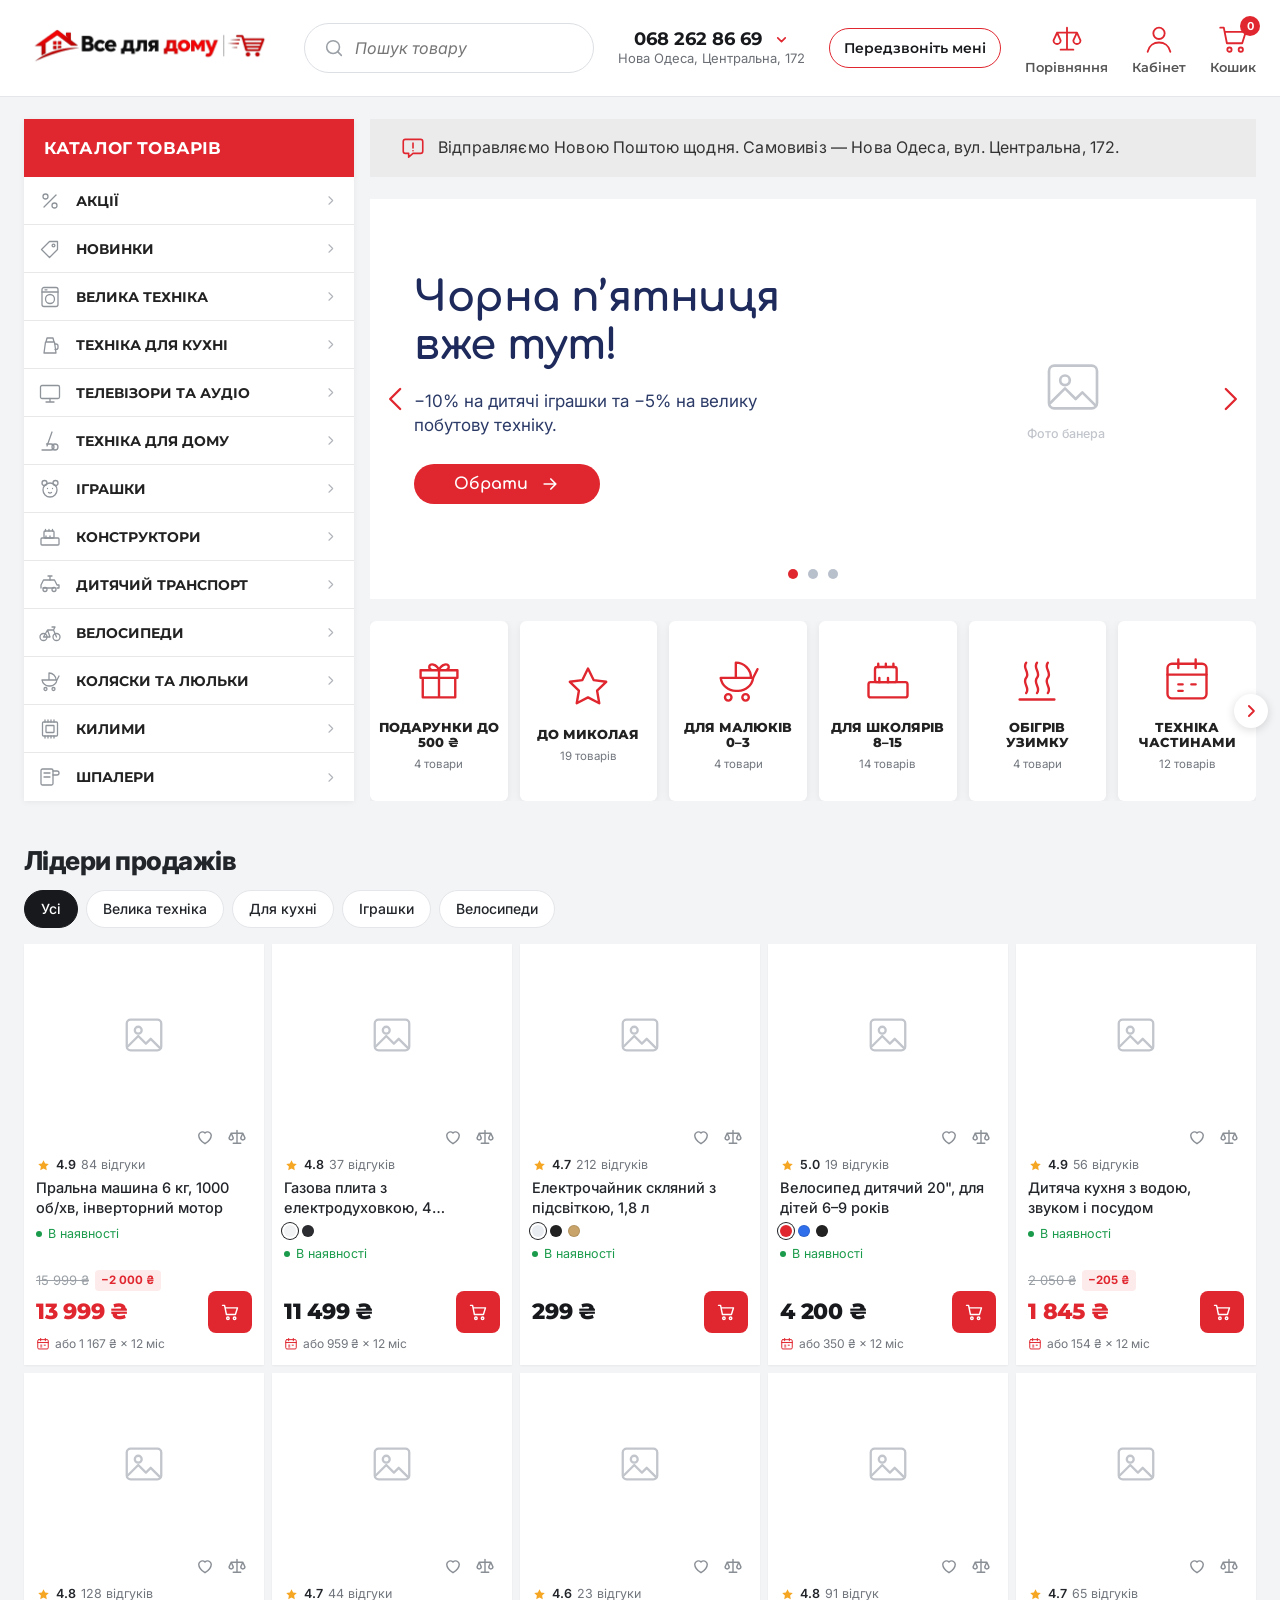
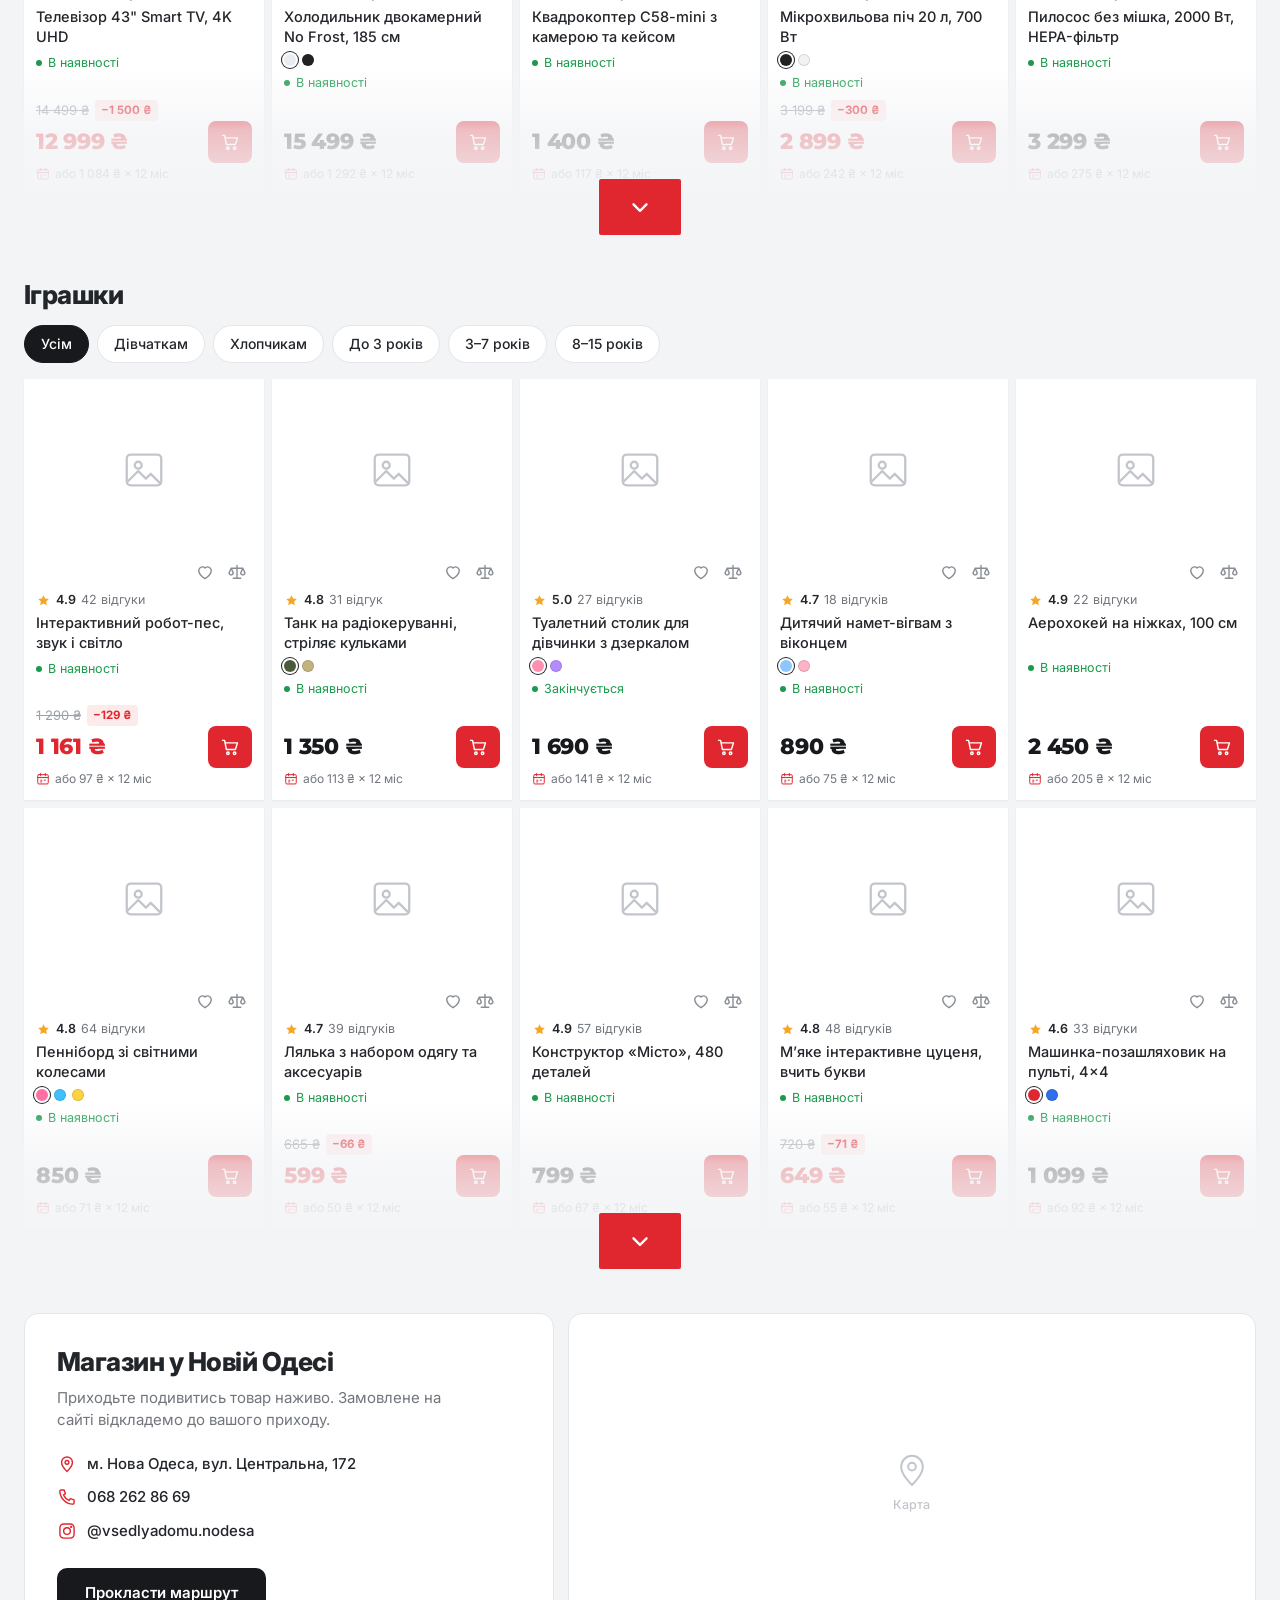
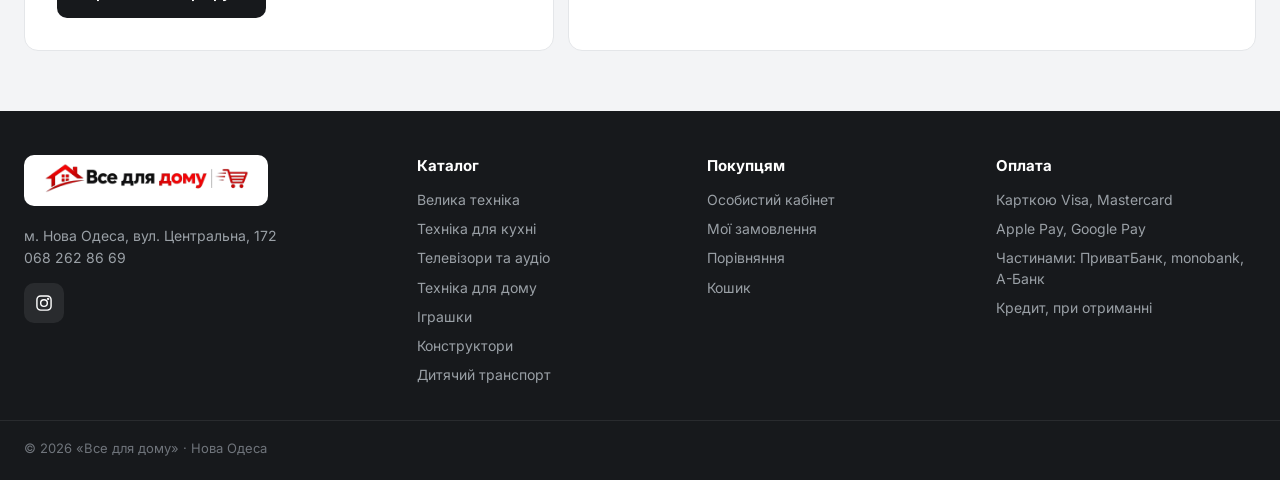
<file: index.html>
<!doctype html>
<html lang="uk">
<head>
<meta charset="utf-8">
<meta name="viewport" content="width=device-width,initial-scale=1">
<title>Все для дому — інтернет-магазин техніки, іграшок і велосипедів · Нова Одеса</title>
<link rel="preconnect" href="https://fonts.googleapis.com">
<link rel="preconnect" href="https://fonts.gstatic.com" crossorigin>
<link href="https://fonts.googleapis.com/css2?family=Inter:wght@400;500;600;700;800&family=Montserrat:wght@500;600;700;800&family=Comfortaa:wght@700&display=swap" rel="stylesheet">
<link rel="stylesheet" href="style.css">
</head>
<body data-page="home">

<script src="sprite.js"></script>

<header class="hd" id="hd"></header>

<!-- first screen: catalog on the left, note + banner + category tiles on the right -->
<section class="wrap first">
  <nav class="cat">
    <button class="cat__head"><svg class="ic"><use href="#i-menu"/></svg><span>Каталог товарів</span><svg class="ic cat__dd"><use href="#i-down"/></svg></button>
    <div class="cat__list">
      <a href="katalog.html?cat=akcii"><svg class="ic"><use href="#i-pct"/></svg>Акції<svg class="ic ar"><use href="#i-right"/></svg></a>
      <a href="katalog.html?cat=novynky"><svg class="ic"><use href="#i-tag"/></svg>Новинки<svg class="ic ar"><use href="#i-right"/></svg></a>
      <a href="katalog.html?cat=tekhnika"><svg class="ic"><use href="#i-washer"/></svg>Велика техніка<svg class="ic ar"><use href="#i-right"/></svg></a>
      <a href="katalog.html?cat=kukhnia"><svg class="ic"><use href="#i-kettle"/></svg>Техніка для кухні<svg class="ic ar"><use href="#i-right"/></svg></a>
      <a href="katalog.html?cat=tv"><svg class="ic"><use href="#i-tv"/></svg>Телевізори та аудіо<svg class="ic ar"><use href="#i-right"/></svg></a>
      <a href="katalog.html?cat=dim"><svg class="ic"><use href="#i-vacuum"/></svg>Техніка для дому<svg class="ic ar"><use href="#i-right"/></svg></a>
      <a href="katalog.html?cat=igrashky"><svg class="ic"><use href="#i-bear"/></svg>Іграшки<svg class="ic ar"><use href="#i-right"/></svg></a>
      <a href="katalog.html?cat=konstruktory"><svg class="ic"><use href="#i-blocks"/></svg>Конструктори<svg class="ic ar"><use href="#i-right"/></svg></a>
      <a href="katalog.html?cat=transport"><svg class="ic"><use href="#i-car"/></svg>Дитячий транспорт<svg class="ic ar"><use href="#i-right"/></svg></a>
      <a href="katalog.html?cat=velo"><svg class="ic"><use href="#i-bike"/></svg>Велосипеди<svg class="ic ar"><use href="#i-right"/></svg></a>
      <a href="katalog.html?cat=koliasky"><svg class="ic"><use href="#i-pram"/></svg>Коляски та люльки<svg class="ic ar"><use href="#i-right"/></svg></a>
      <a href="katalog.html?cat=kylymy"><svg class="ic"><use href="#i-rug"/></svg>Килими<svg class="ic ar"><use href="#i-right"/></svg></a>
      <a href="katalog.html?cat=shpalery"><svg class="ic"><use href="#i-roll"/></svg>Шпалери<svg class="ic ar"><use href="#i-right"/></svg></a>
    </div>
  </nav>
  <div class="first__main">
    <div class="note"><svg class="ic"><use href="#i-info"/></svg>Відправляємо Новою Поштою щодня. Самовивіз — Нова Одеса, вул. Центральна, 172.</div>
    <div class="banner">
      <div class="bslide on">
        <div class="ph ph--banner"><svg class="ic"><use href="#i-img"/></svg><span>Фото банера</span></div>
        <div class="bslide__txt"><h2>Чорна п’ятниця<br>вже тут!</h2><p>−10% на дитячі іграшки та −5% на велику побутову техніку.</p><a class="bbtn" href="katalog.html?cat=akcii">Обрати<svg class="ic"><use href="#i-arrow"/></svg></a></div>
      </div>
      <div class="bslide">
        <div class="ph ph--banner"><svg class="ic"><use href="#i-img"/></svg><span>Фото банера</span></div>
        <div class="bslide__txt"><h2>Подарунки<br>до Миколая</h2><p>Іграшки, конструктори й велосипеди для дітей від 0 до 15 років.</p><a class="bbtn" href="katalog.html?cat=igrashky">Обрати<svg class="ic"><use href="#i-arrow"/></svg></a></div>
      </div>
      <div class="bslide">
        <div class="ph ph--banner"><svg class="ic"><use href="#i-img"/></svg><span>Фото банера</span></div>
        <div class="bslide__txt"><h2>Техніка<br>частинами</h2><p>Пральні машини, плити й холодильники — оформлення прямо в кошику.</p><a class="bbtn" href="katalog.html?cat=tekhnika">Обрати<svg class="ic"><use href="#i-arrow"/></svg></a></div>
      </div>
      <button class="banner__arr banner__arr--l" data-dir="-1" aria-label="Назад"><svg class="ic"><use href="#i-left"/></svg></button>
      <button class="banner__arr banner__arr--r" data-dir="1" aria-label="Далі"><svg class="ic"><use href="#i-right"/></svg></button>
      <div class="banner__dots"><i class="on"></i><i></i><i></i></div>
    </div>
    <div class="tiles-wrap">
      <button class="tiles__arr tiles__arr--l" data-dir="-1" aria-label="Назад"><svg class="ic"><use href="#i-left"/></svg></button>
      <div class="tiles"></div>
      <button class="tiles__arr tiles__arr--r" data-dir="1" aria-label="Далі"><svg class="ic"><use href="#i-right"/></svg></button>
    </div>
  </div>
</section>

<main class="wrap">

<!-- best sellers -->
<section class="block">
  <div class="block__head">
    <h2 class="title">Лідери продажів</h2>
  </div>
  <div class="pills"><span class="on">Усі</span><span>Велика техніка</span><span>Для кухні</span><span>Іграшки</span><span>Велосипеди</span></div>
  <div class="grid" data-list="hits"></div>
</section>

<!-- toys -->
<section class="block">
  <div class="block__head">
    <h2 class="title">Іграшки</h2>
  </div>
  <div class="pills"><span class="on">Усім</span><span>Дівчаткам</span><span>Хлопчикам</span><span>До 3 років</span><span>3–7 років</span><span>8–15 років</span></div>
  <div class="grid" data-list="toys"></div>
</section>

<!-- store -->
<section class="block shop">
  <div class="shop__txt">
    <h2 class="title">Магазин у Новій Одесі</h2>
    <p>Приходьте подивитись товар наживо. Замовлене на сайті відкладемо до вашого приходу.</p>
    <ul>
      <li><svg class="ic"><use href="#i-pin"/></svg>м. Нова Одеса, вул. Центральна, 172</li>
      <li><svg class="ic"><use href="#i-phone"/></svg>068 262 86 69</li>
      <li><svg class="ic"><use href="#i-ig"/></svg>@vsedlyadomu.nodesa</li>
    </ul>
    <a class="btn btn--dark" data-maps target="_blank" rel="noopener" href="#">Прокласти маршрут</a>
  </div>
  <div class="ph ph--map"><svg class="ic"><use href="#i-pin"/></svg><span>Карта</span></div>
</section>

</main>

<footer class="foot" id="ft"></footer>


<div class="toast" role="status"></div>
<script src="data.js"></script>
<script src="core.js"></script>
<script src="pages.js"></script>
</body>
</html>
</file>
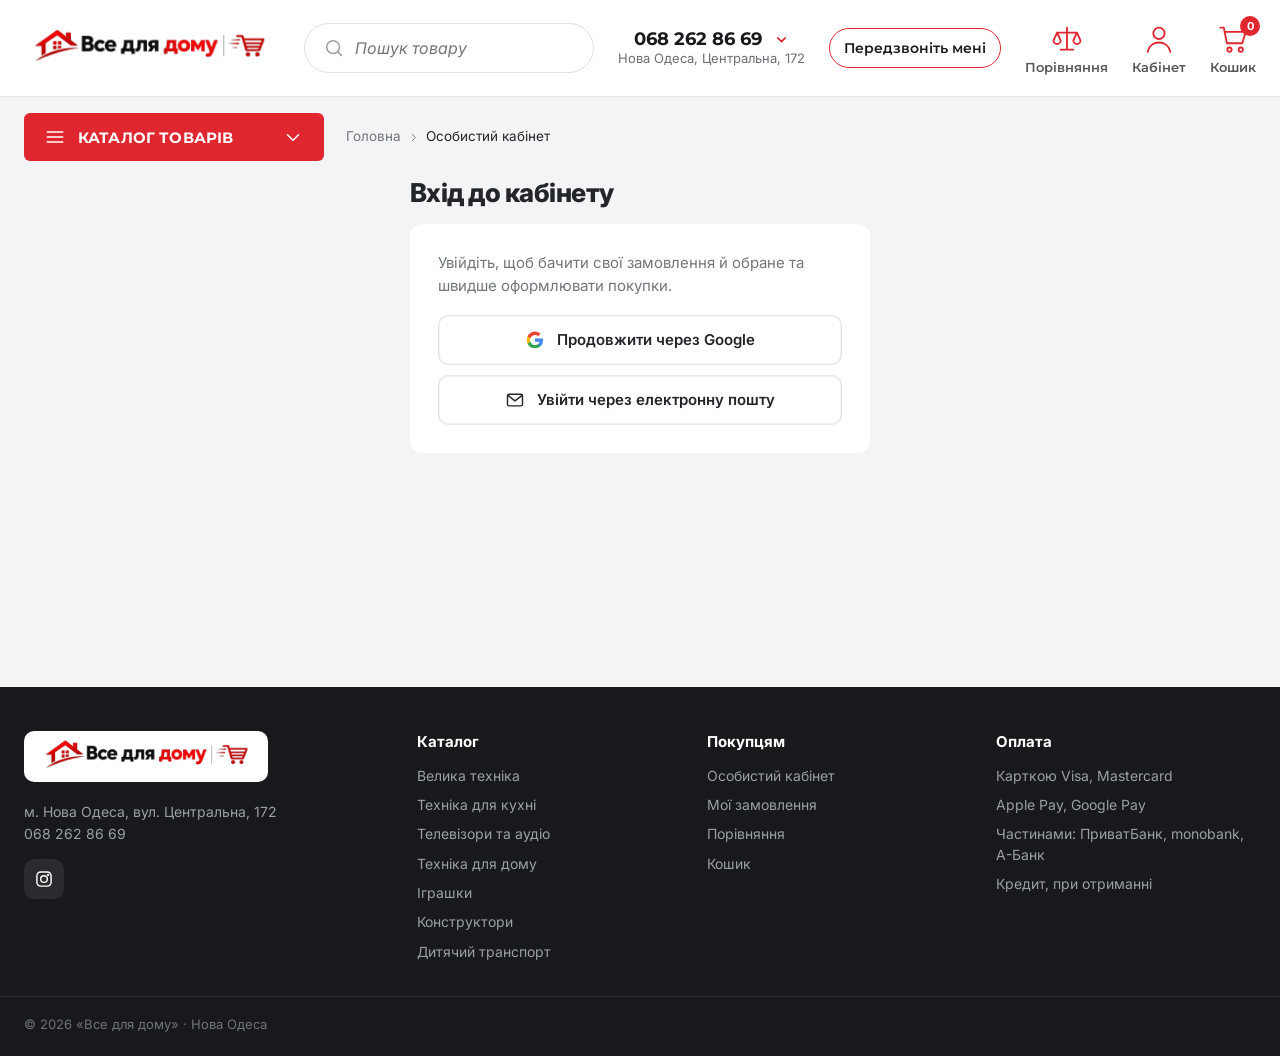
<file: kabinet.html>
<!doctype html>
<html lang="uk">
<head>
<meta charset="utf-8">
<meta name="viewport" content="width=device-width,initial-scale=1">
<title>Особистий кабінет — Все для дому</title>
<link rel="preconnect" href="https://fonts.googleapis.com">
<link rel="preconnect" href="https://fonts.gstatic.com" crossorigin>
<link href="https://fonts.googleapis.com/css2?family=Inter:wght@400;500;600;700;800&family=Montserrat:wght@500;600;700;800&family=Comfortaa:wght@700&display=swap" rel="stylesheet">
<link rel="stylesheet" href="style.css">
</head>
<body data-page="kabinet">
<script src="sprite.js"></script>
<header class="hd" id="hd"></header>
<main class="wrap page" id="page"></main>
<footer class="foot" id="ft"></footer>
<div class="toast" role="status"></div>
<script src="data.js"></script>
<script src="core.js"></script>
<script src="pages.js"></script>
</body>
</html>
</file>
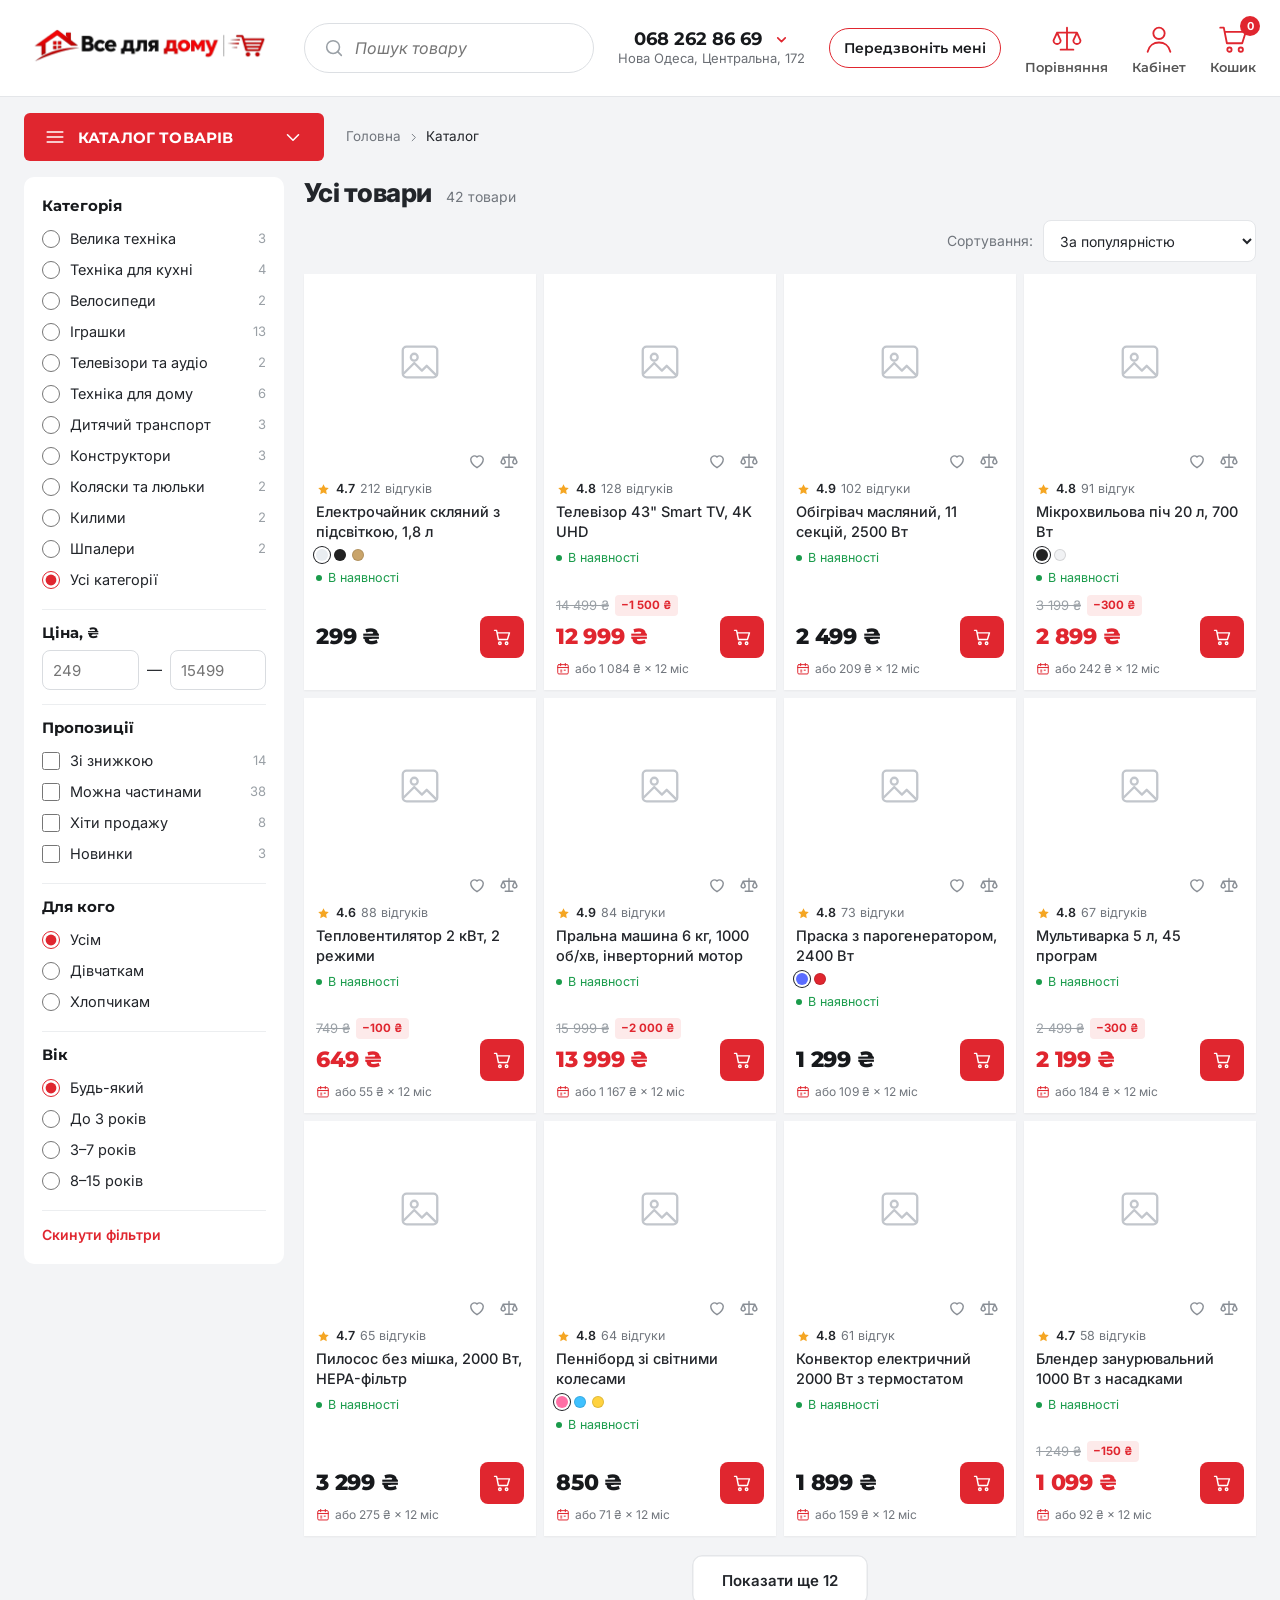
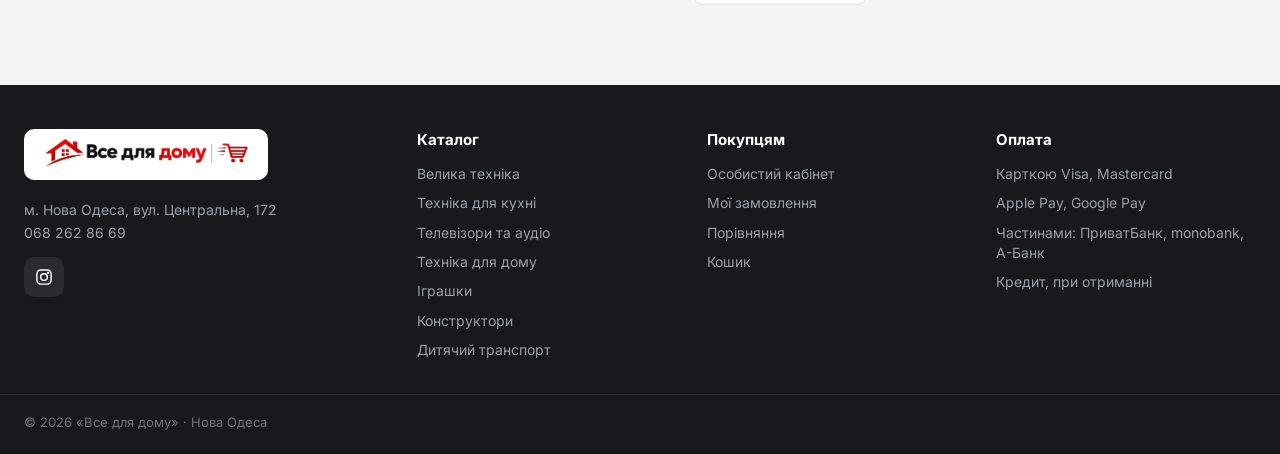
<file: katalog.html>
<!doctype html>
<html lang="uk">
<head>
<meta charset="utf-8">
<meta name="viewport" content="width=device-width,initial-scale=1">
<title>Каталог — Все для дому</title>
<link rel="preconnect" href="https://fonts.googleapis.com">
<link rel="preconnect" href="https://fonts.gstatic.com" crossorigin>
<link href="https://fonts.googleapis.com/css2?family=Inter:wght@400;500;600;700;800&family=Montserrat:wght@500;600;700;800&family=Comfortaa:wght@700&display=swap" rel="stylesheet">
<link rel="stylesheet" href="style.css">
</head>
<body data-page="katalog">
<script src="sprite.js"></script>
<header class="hd" id="hd"></header>
<main class="wrap page" id="page"></main>
<footer class="foot" id="ft"></footer>
<div class="toast" role="status"></div>
<script src="data.js"></script>
<script src="core.js"></script>
<script src="pages.js"></script>
</body>
</html>
</file>
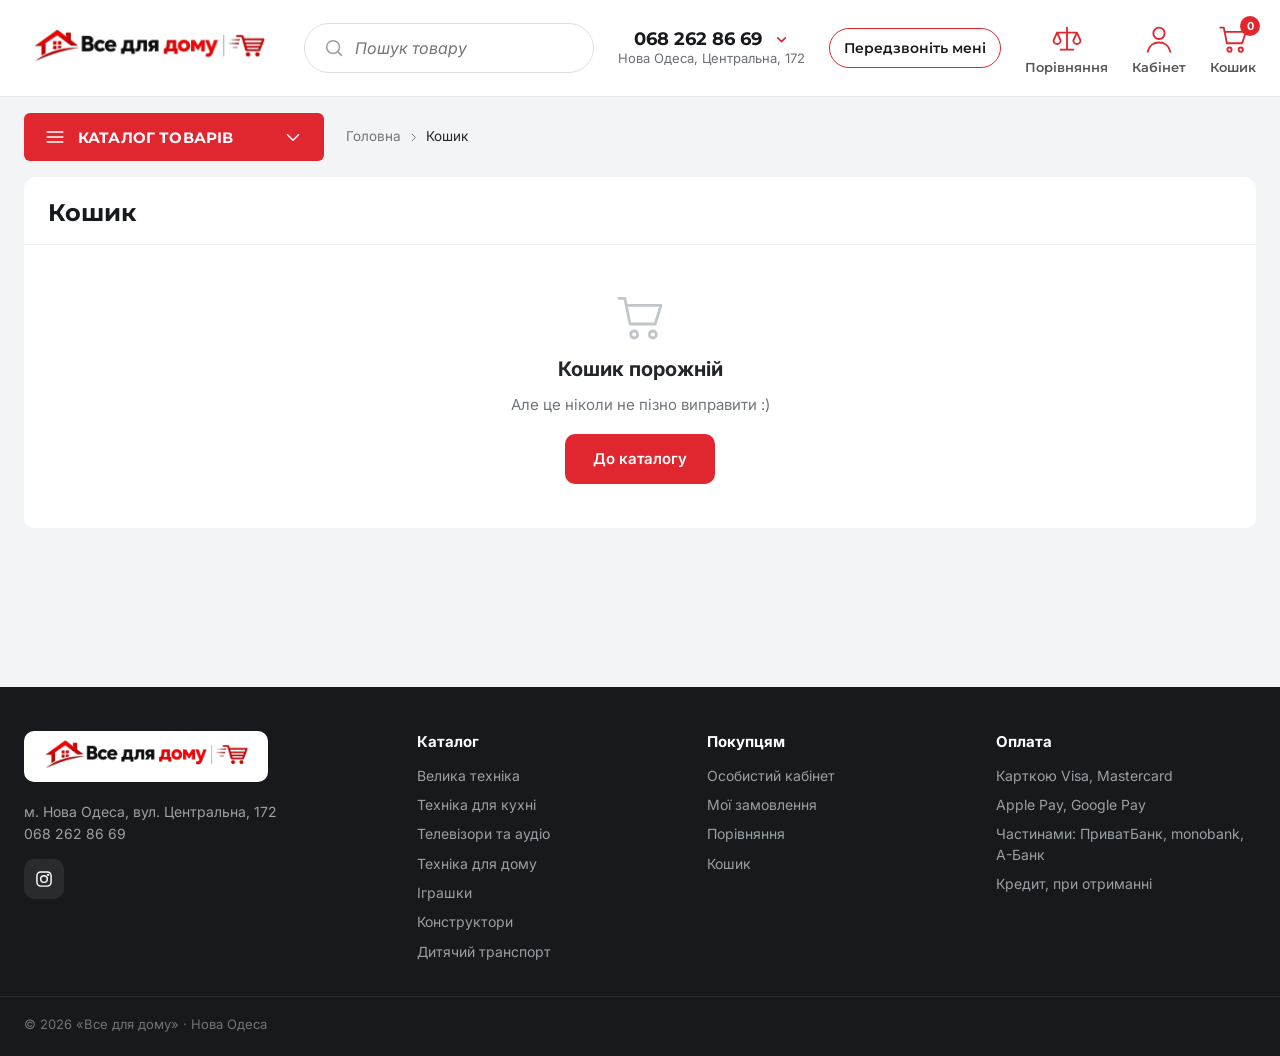
<file: koshyk.html>
<!doctype html>
<html lang="uk">
<head>
<meta charset="utf-8">
<meta name="viewport" content="width=device-width,initial-scale=1">
<title>Кошик — Все для дому</title>
<link rel="preconnect" href="https://fonts.googleapis.com">
<link rel="preconnect" href="https://fonts.gstatic.com" crossorigin>
<link href="https://fonts.googleapis.com/css2?family=Inter:wght@400;500;600;700;800&family=Montserrat:wght@500;600;700;800&family=Comfortaa:wght@700&display=swap" rel="stylesheet">
<link rel="stylesheet" href="style.css">
</head>
<body data-page="koshyk">
<script src="sprite.js"></script>
<header class="hd" id="hd"></header>
<main class="wrap page" id="page"></main>
<footer class="foot" id="ft"></footer>
<div class="toast" role="status"></div>
<script src="data.js"></script>
<script src="core.js"></script>
<script src="pages.js"></script>
</body>
</html>
</file>
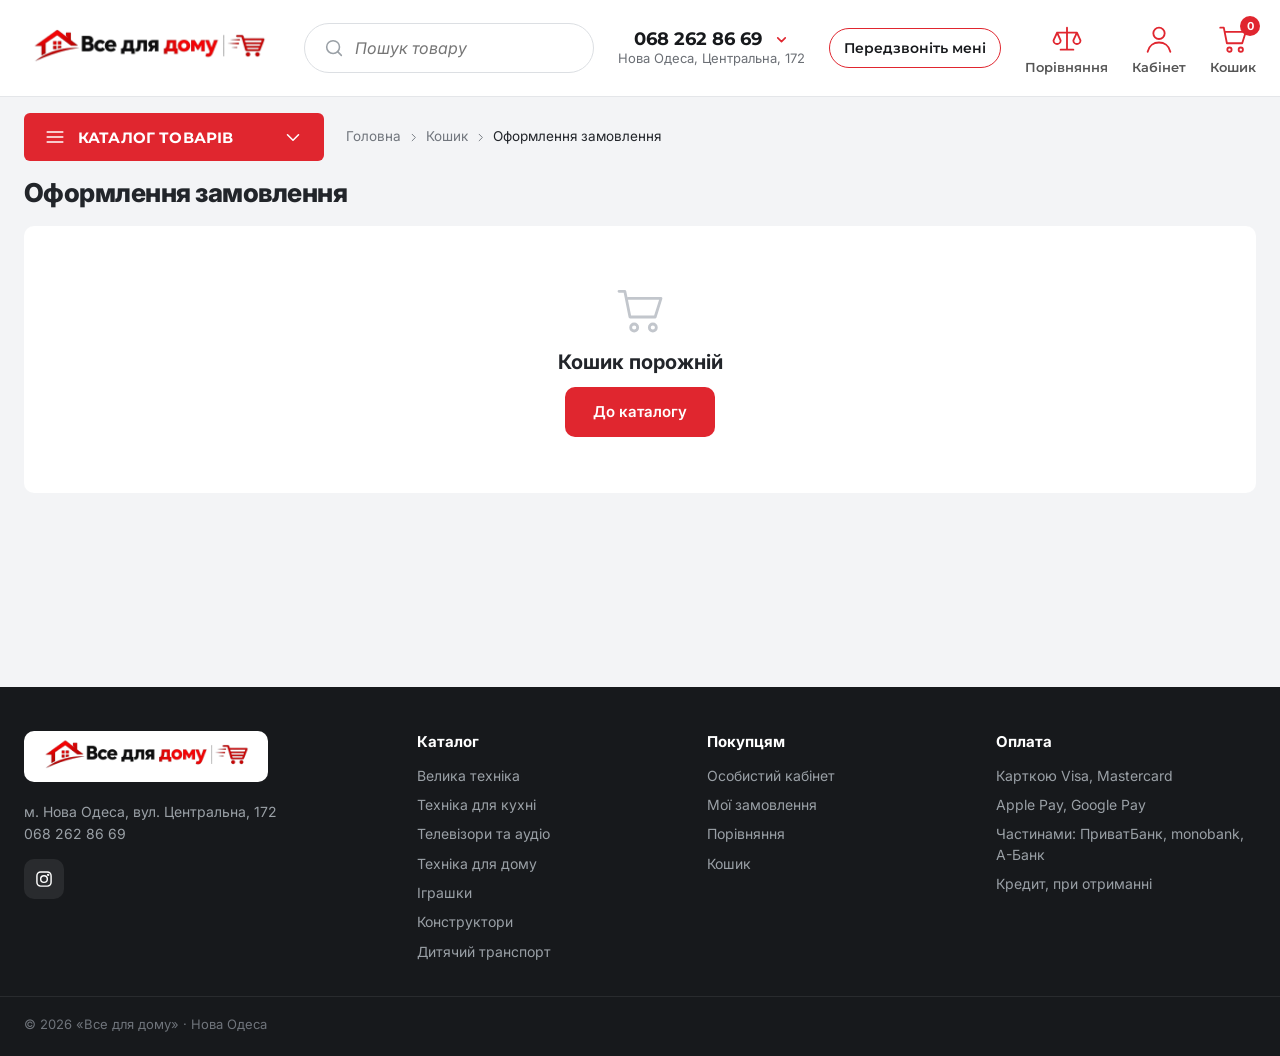
<file: oformlennia.html>
<!doctype html>
<html lang="uk">
<head>
<meta charset="utf-8">
<meta name="viewport" content="width=device-width,initial-scale=1">
<title>Оформлення замовлення — Все для дому</title>
<link rel="preconnect" href="https://fonts.googleapis.com">
<link rel="preconnect" href="https://fonts.gstatic.com" crossorigin>
<link href="https://fonts.googleapis.com/css2?family=Inter:wght@400;500;600;700;800&family=Montserrat:wght@500;600;700;800&family=Comfortaa:wght@700&display=swap" rel="stylesheet">
<link rel="stylesheet" href="style.css">
</head>
<body data-page="oformlennia">
<script src="sprite.js"></script>
<header class="hd" id="hd"></header>
<main class="wrap page" id="page"></main>
<footer class="foot" id="ft"></footer>
<div class="toast" role="status"></div>
<script src="data.js"></script>
<script src="core.js"></script>
<script src="pages.js"></script>
</body>
</html>
</file>
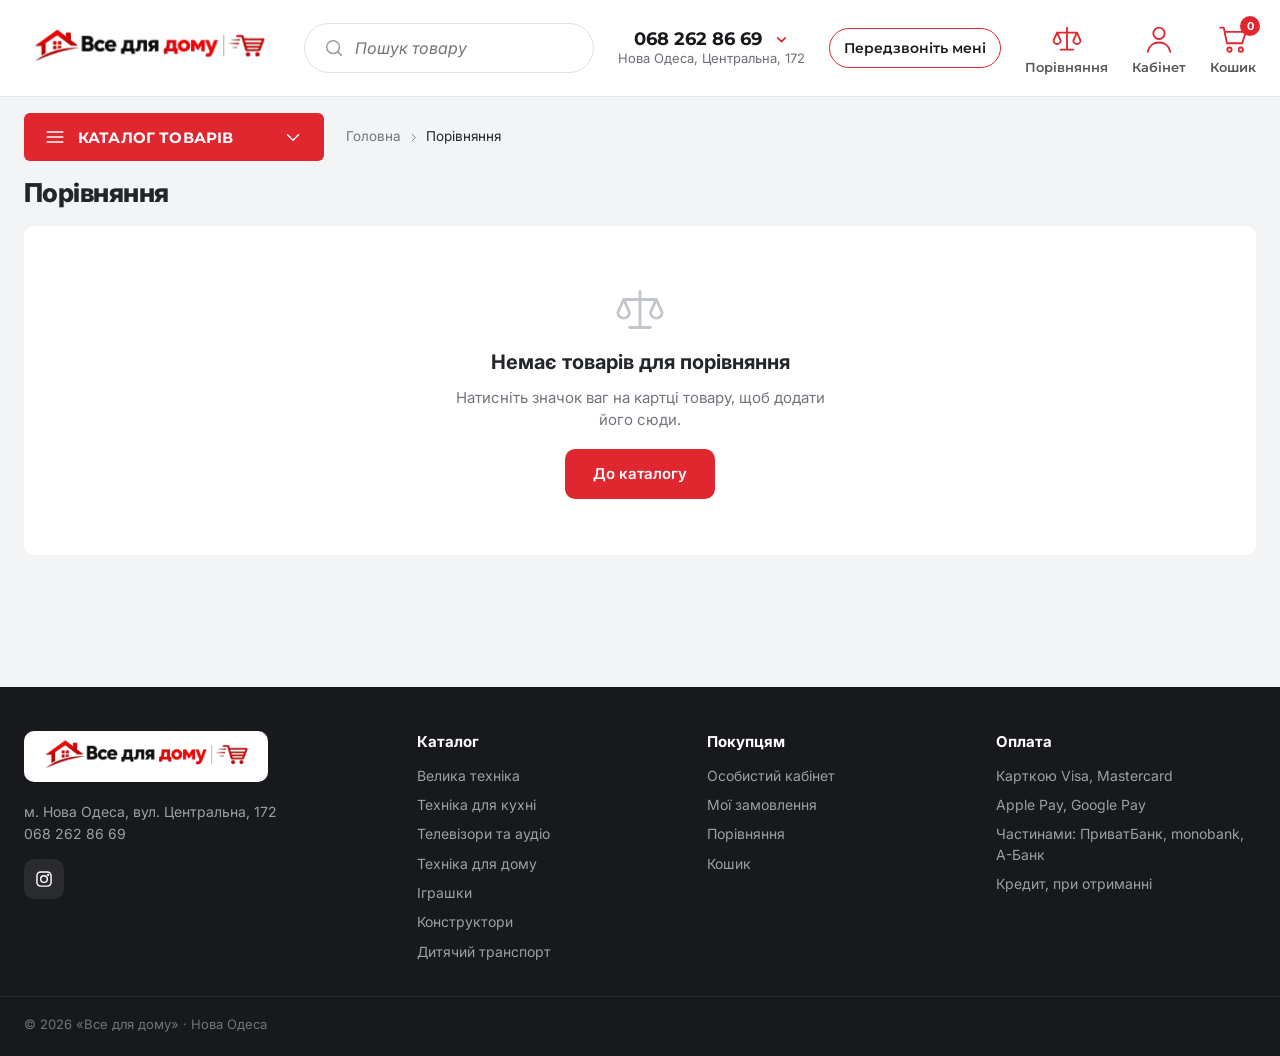
<file: porivniannia.html>
<!doctype html>
<html lang="uk">
<head>
<meta charset="utf-8">
<meta name="viewport" content="width=device-width,initial-scale=1">
<title>Порівняння товарів — Все для дому</title>
<link rel="preconnect" href="https://fonts.googleapis.com">
<link rel="preconnect" href="https://fonts.gstatic.com" crossorigin>
<link href="https://fonts.googleapis.com/css2?family=Inter:wght@400;500;600;700;800&family=Montserrat:wght@500;600;700;800&family=Comfortaa:wght@700&display=swap" rel="stylesheet">
<link rel="stylesheet" href="style.css">
</head>
<body data-page="porivniannia">
<script src="sprite.js"></script>
<header class="hd" id="hd"></header>
<main class="wrap page" id="page"></main>
<footer class="foot" id="ft"></footer>
<div class="toast" role="status"></div>
<script src="data.js"></script>
<script src="core.js"></script>
<script src="pages.js"></script>
</body>
</html>
</file>
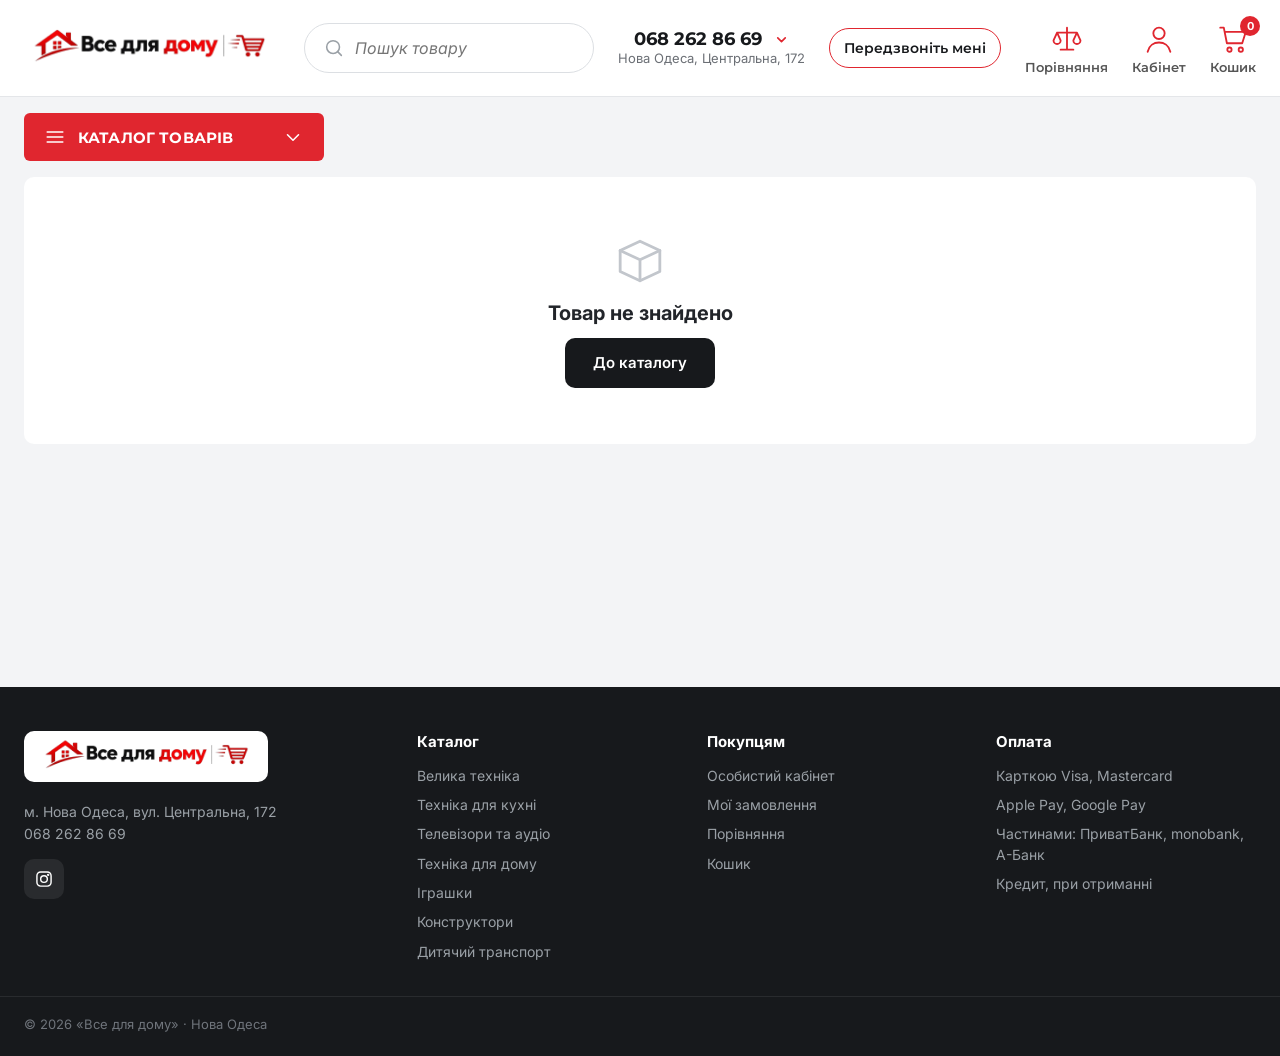
<file: tovar.html>
<!doctype html>
<html lang="uk">
<head>
<meta charset="utf-8">
<meta name="viewport" content="width=device-width,initial-scale=1">
<title>Товар — Все для дому</title>
<link rel="preconnect" href="https://fonts.googleapis.com">
<link rel="preconnect" href="https://fonts.gstatic.com" crossorigin>
<link href="https://fonts.googleapis.com/css2?family=Inter:wght@400;500;600;700;800&family=Montserrat:wght@500;600;700;800&family=Comfortaa:wght@700&display=swap" rel="stylesheet">
<link rel="stylesheet" href="style.css">
</head>
<body data-page="tovar">
<script src="sprite.js"></script>
<header class="hd" id="hd"></header>
<main class="wrap page" id="page"></main>
<footer class="foot" id="ft"></footer>
<div class="toast" role="status"></div>
<script src="data.js"></script>
<script src="core.js"></script>
<script src="pages.js"></script>
</body>
</html>
</file>
<file: style.css>
:root{
  --ink:#17191c; --text:#22252a; --muted:#71767d; --line:#e4e6e9;
  --bg:#f3f4f6; --ph:#f6f7f8;
  --accent:#e0262f; --accent-d:#c11d25; --accent-l:#fdeaea;
  --ok:#1a9b4b;
  --f:'Inter',system-ui,-apple-system,sans-serif;
}
*{box-sizing:border-box;margin:0;padding:0}
html{-webkit-text-size-adjust:100%}
body{font:400 15px/1.45 var(--f);color:var(--text);background:var(--bg);-webkit-font-smoothing:antialiased}
a{color:inherit;text-decoration:none}
button{font:inherit;border:0;background:none;cursor:pointer;color:inherit}
ul{list-style:none}
.wrap{max-width:1280px;margin:0 auto;padding:0 24px}
.ic{width:20px;height:20px;fill:none;stroke:currentColor;stroke-width:1.7;stroke-linecap:round;stroke-linejoin:round;flex:none}

/* white placeholder instead of a photo */
.ph{position:relative;background:#fff;color:#c2c6cc;display:flex;flex-direction:column;align-items:center;justify-content:center;gap:6px;font-size:12.5px;font-weight:500}
.ph>.ic{width:40px;height:40px;stroke-width:1.2}

/* top line */
.topbar{background:#fff;border-bottom:1px solid var(--line);font-size:13px}
.topbar__in{display:flex;align-items:center;gap:28px;height:38px}
.topbar__city{display:flex;align-items:center;gap:6px;font-weight:500}
.topbar__city .ic{width:16px;height:16px;color:var(--accent)}
.topbar__links{display:flex;gap:24px;color:var(--muted)}
.topbar__links a:hover{color:var(--text)}
.topbar__sale{color:var(--accent)!important;font-weight:600}
.topbar__phone{margin-left:auto;display:flex;align-items:center;gap:6px;font-weight:600}
.topbar__phone .ic{width:16px;height:16px}

/* header */
.head{background:var(--ink);color:#fff}
.head__in{display:flex;align-items:center;gap:18px;height:76px}
.head__burger{display:none}
.logo{display:flex;align-items:center;gap:10px;flex:none;margin-right:6px}
.logo__mark{width:40px;height:37px;fill:none;stroke:currentColor;stroke-width:3.6;stroke-linejoin:round;stroke-linecap:round}
.logo__txt{display:flex;flex-direction:column;line-height:1}
.logo__txt b{font-size:20px;font-weight:800;letter-spacing:-.02em}
.logo__txt small{font-size:11.5px;color:#9aa0a6;margin-top:5px}
.catalog-btn{display:flex;align-items:center;gap:9px;height:46px;padding:0 22px 0 18px;background:var(--accent);color:#fff;border-radius:10px;font-weight:600;flex:none;transition:background .2s}
.catalog-btn:hover{background:var(--accent-d)}
.search{flex:1;display:flex;height:46px;background:#fff;border-radius:10px;padding:4px 4px 4px 16px}
.search input{flex:1;border:0;outline:0;font:inherit;color:var(--text);min-width:0;background:none}
.search__btn{display:flex;align-items:center;gap:7px;padding:0 18px;background:var(--accent);color:#fff;border-radius:8px;font-weight:600;font-size:14px}
.search__btn .ic{width:18px;height:18px}
.head__icons{display:flex;gap:4px}
.hic{position:relative;display:flex;flex-direction:column;align-items:center;gap:3px;padding:6px 12px;border-radius:10px;font-size:12px;color:#d6d9dd;transition:background .2s}
.hic:hover{background:rgba(255,255,255,.08)}
.hic .ic{width:24px;height:24px;color:#fff}
.hic i{position:absolute;top:2px;right:8px;min-width:18px;height:18px;padding:0 5px;border-radius:9px;background:var(--accent);color:#fff;font:700 11px/18px var(--f);font-style:normal;text-align:center}
.hic i:empty,.hic i[data-n="0"]{display:none}
.hic.bump i{animation:bump .4s}
@keyframes bump{40%{transform:scale(1.45)}}

/* first block: deals */
.hero{background:var(--ink);color:#fff;padding:30px 0 34px;border-top:1px solid rgba(255,255,255,.07)}
.hero__in{display:grid;grid-template-columns:.95fr 1.05fr;gap:48px;align-items:center}
.hero__tag{display:inline-flex;align-items:center;gap:8px;padding:7px 12px;border-radius:8px;background:rgba(255,255,255,.08);font-size:13.5px;font-weight:600}
.hero__tag i{width:8px;height:8px;border-radius:50%;background:var(--accent);box-shadow:0 0 0 4px rgba(224,38,47,.25)}
.hero h1{font-size:46px;line-height:1.08;font-weight:800;letter-spacing:-.03em;margin:18px 0 14px}
.hero h1 em{font-style:normal;color:#ff4d55}
.hero p{color:#aeb3b9;font-size:16px;max-width:470px}
.timer{display:flex;align-items:center;gap:8px;margin:22px 0 24px}
.timer__lbl{font-size:13.5px;color:#aeb3b9;margin-right:6px;max-width:70px;line-height:1.25}
.timer b{display:flex;flex-direction:column;align-items:center;justify-content:center;width:62px;height:62px;border-radius:12px;background:rgba(255,255,255,.08)}
.timer i{font-style:normal;font-size:24px;font-weight:700;line-height:1;font-variant-numeric:tabular-nums}
.timer small{font-size:11px;color:#9aa0a6;margin-top:4px}
.hero__btns{display:flex;gap:10px}
.btn{display:inline-flex;align-items:center;justify-content:center;gap:8px;height:50px;padding:0 28px;border-radius:10px;font-weight:600;font-size:15px;transition:background .2s,transform .15s}
.btn:active{transform:scale(.97)}
.btn--accent{background:var(--accent);color:#fff}
.btn--accent:hover{background:var(--accent-d)}
.btn--dark{background:var(--ink);color:#fff}
.btn--dark:hover{background:#000}
.btn--ghost{box-shadow:inset 0 0 0 1.5px rgba(255,255,255,.28);color:#fff}
.btn--ghost:hover{box-shadow:inset 0 0 0 1.5px #fff}
.deals{display:grid;grid-template-columns:repeat(3,1fr);gap:12px}
.deal{position:relative;background:#fff;color:var(--text);border-radius:14px;padding:12px 12px 14px;display:flex;flex-direction:column}
.deal h3{font-size:14px;font-weight:500;line-height:1.38;min-height:39px;margin-bottom:10px}
.deal h3 a:hover{color:var(--accent)}

/* benefits */
.perks{display:grid;grid-template-columns:repeat(4,1fr);background:#fff;border:1px solid var(--line);border-radius:14px;margin-top:14px}
.perks div{display:flex;align-items:center;gap:12px;padding:14px 20px;font-size:14px;color:var(--muted)}
.perks div+div{border-left:1px solid var(--line)}
.perks b{color:var(--text);font-weight:600}
.perks .ic{width:26px;height:26px;color:var(--accent);stroke-width:1.6}

/* product blocks */
.block{margin-top:44px}
.block__head{display:flex;align-items:center;justify-content:space-between;margin-bottom:14px}
.title{font-size:26px;font-weight:800;letter-spacing:-.02em;line-height:1.2}
.more{display:flex;align-items:center;gap:4px;font-size:14px;font-weight:600;color:var(--accent)}
.more .ic{width:17px;height:17px}
.pills{display:flex;gap:8px;margin-bottom:16px;flex-wrap:wrap}
.pills span{padding:8px 16px;border-radius:20px;background:#fff;border:1px solid var(--line);font-size:14px;font-weight:500;cursor:pointer;transition:border-color .2s}
.pills span:hover{border-color:var(--text)}
.pills span.on{background:var(--ink);border-color:var(--ink);color:#fff}
.grid{display:grid;grid-template-columns:repeat(6,1fr);gap:12px}
.card{position:relative;background:#fff;border:1px solid var(--line);border-radius:14px;padding:12px 12px 14px;display:flex;flex-direction:column;transition:box-shadow .2s,border-color .2s}
.card:hover{border-color:#d3d6da;box-shadow:0 10px 28px -14px rgba(0,0,0,.25)}
.ph--card{aspect-ratio:1;background:var(--ph);border-radius:10px;margin-bottom:12px}
.badge{position:absolute;left:8px;top:8px;padding:3px 8px;border-radius:6px;background:var(--accent);color:#fff;font-size:12px;font-weight:700}
.badge--hit{background:#ffc928;color:var(--text)}
.badge--new{background:var(--ok)}
.fav{position:absolute;right:16px;top:16px;width:34px;height:34px;border-radius:50%;background:#fff;display:grid;place-items:center;color:#8a8f96;box-shadow:0 2px 8px rgba(0,0,0,.08);transition:color .2s}
.fav .ic{width:18px;height:18px}
.fav:hover,.fav.on{color:var(--accent)}
.fav.on .ic{fill:var(--accent)}
.card h3{font-size:14px;font-weight:500;line-height:1.38;min-height:58px;display:-webkit-box;-webkit-line-clamp:3;-webkit-box-orient:vertical;overflow:hidden}
.card h3 a:hover{color:var(--accent)}
.stock{font-size:12.5px;color:var(--ok);margin:6px 0 10px}
.stock--low{color:#d27a00}
.card__foot{display:flex;align-items:flex-end;justify-content:space-between;gap:8px;margin-top:auto}
.price{display:flex;flex-direction:column}
.price s{font-size:13px;color:var(--muted)}
.price b{font-size:20px;font-weight:800;letter-spacing:-.01em;line-height:1.15}
.price s+b{color:var(--accent)}
.buy{width:44px;height:44px;border-radius:10px;background:var(--accent);color:#fff;display:grid;place-items:center;flex:none;transition:background .2s,transform .15s}
.buy:hover{background:var(--accent-d)}
.buy:active{transform:scale(.92)}
.buy.done{background:var(--ok)}
.parts{font-size:12px;color:var(--muted);margin-top:8px}

/* store */
.shop{display:grid;grid-template-columns:1fr 1.3fr;gap:14px}
.shop__txt{background:#fff;border:1px solid var(--line);border-radius:14px;padding:32px}
.shop__txt p{color:var(--muted);margin:10px 0 22px;max-width:420px}
.shop ul{display:flex;flex-direction:column;gap:12px;margin-bottom:26px}
.shop li{display:flex;align-items:center;gap:10px;font-weight:500}
.shop li .ic{color:var(--accent)}
.ph--map{border:1px solid var(--line);border-radius:14px;min-height:300px}

/* footer */
.foot{background:var(--ink);color:#9aa0a6;margin-top:60px;font-size:14px}
.foot__in{display:grid;grid-template-columns:1.4fr 1fr 1fr 1fr;gap:30px;padding-top:44px;padding-bottom:34px}
.foot__in>div{display:flex;flex-direction:column;gap:9px}
.foot__in a:hover{color:#fff}
.foot .logo{color:#fff}
.foot p{margin-top:10px;line-height:1.6}
.foot h4{color:#fff;font-size:15px;margin-bottom:4px}
.soc{display:flex;gap:8px;margin-top:4px}
.soc a{width:40px;height:40px;border-radius:10px;background:rgba(255,255,255,.08);color:#fff;display:grid;place-items:center}
.foot__bottom{border-top:1px solid rgba(255,255,255,.08);padding-top:18px;padding-bottom:22px;font-size:13px;color:#6f747b}

.tabbar{display:none}
.toast{position:fixed;left:50%;bottom:26px;transform:translate(-50%,16px);max-width:calc(100% - 32px);width:max-content;text-align:center;background:var(--ink);color:#fff;padding:12px 18px;border-radius:12px;font-size:14px;font-weight:500;opacity:0;pointer-events:none;transition:opacity .25s,transform .25s;z-index:100}
.toast.on{opacity:1;transform:translate(-50%,0)}

/* ===== tablet ===== */
@media (max-width:1100px){
  .grid{grid-template-columns:repeat(4,1fr)}
  .hero__in{grid-template-columns:1fr;gap:28px}
  .hic span{display:none}
}

/* ===== phone ===== */
@media (max-width:760px){
  body{padding-bottom:66px;font-size:14.5px}
  .wrap{padding:0 12px}
  .topbar,.catalog-btn,.hic--hide{display:none}
  .head{position:sticky;top:0;z-index:40}
  .head__in{flex-wrap:wrap;height:auto;gap:10px;padding-top:10px;padding-bottom:12px}
  .head__burger{display:grid;place-items:center;width:40px;height:40px;margin-left:-6px;color:#fff}
  .head__burger .ic{width:26px;height:26px}
  .logo__mark{width:32px;height:30px}
  .logo__txt b{font-size:18px}.logo__txt small{font-size:10.5px;margin-top:4px}
  .head__icons{margin-left:auto}
  .hic{padding:6px}
  .hic i{right:-2px}
  .search{order:5;flex-basis:100%;height:44px}
  .search__btn{padding:0 14px}
  .search__btn span{display:none}

  .hero{padding:24px 0 22px}
  .hero__tag{font-size:12.5px;padding:6px 10px}
  .hero h1{font-size:29px;margin:14px 0 10px}
  .hero p{font-size:14px}
  .timer{gap:6px;margin:18px 0 18px}
  .timer__lbl{font-size:12px;max-width:60px}
  .timer b{width:52px;height:52px;border-radius:10px}
  .timer i{font-size:20px}
  .hero__btns .btn{flex:1;height:46px;padding:0 12px;font-size:14px}
  .btn{height:46px;padding:0 22px;font-size:14px}
  .deals{display:none}
  .deal{display:grid;grid-template-columns:84px 1fr auto;grid-template-rows:auto auto;column-gap:12px;align-items:center;padding:8px 10px 8px 8px;border-radius:12px}
  .deal .ph--card{grid-row:1/3;width:84px;height:84px;margin:0;border-radius:8px}
  .deal .badge{font-size:10.5px;padding:2px 6px;left:4px;top:4px}
  .deal h3{grid-column:2;font-size:13px;min-height:0;margin:0 0 4px;align-self:end}
  .deal .card__foot{display:contents}
  .deal .price{grid-column:2;grid-row:2;align-self:start;flex-direction:row;align-items:baseline;gap:8px}
  .deal .price b{font-size:17px}
  .deal .buy{grid-column:3;grid-row:1/3;width:40px;height:40px}
  .deal .parts{display:none}


  .perks{grid-template-columns:1fr 1fr;margin-top:8px;border-radius:12px}
  .perks div{padding:12px;gap:8px;font-size:12.5px;line-height:1.3}
  .perks div+div{border-left:0}
  .perks div:nth-child(even){border-left:1px solid var(--line)}
  .perks div:nth-child(n+3){border-top:1px solid var(--line)}
  .perks .ic{width:22px;height:22px}

  .block{margin-top:32px}
  .title{font-size:21px}
  .pills{flex-wrap:nowrap;overflow-x:auto;margin:0 -12px 12px;padding:0 12px;scrollbar-width:none}
  .pills::-webkit-scrollbar{display:none}
  .pills span{flex:none;padding:7px 14px;font-size:13.5px}
  .grid{grid-template-columns:1fr 1fr;gap:8px}
  .card{padding:8px 8px 12px;border-radius:12px}
  .ph--card{margin-bottom:10px;border-radius:8px}
  .fav{right:12px;top:12px;width:30px;height:30px}
  .card h3{font-size:13px;min-height:54px}
  .stock{font-size:11.5px;margin:4px 0 8px}
  .price b{font-size:17px}
  .price s{font-size:12px}
  .buy{width:40px;height:40px}
  .parts{font-size:11px}

  .shop{grid-template-columns:1fr;gap:8px}
  .shop__txt{padding:22px 18px;border-radius:12px}
  .shop .btn{width:100%}
  .ph--map{min-height:200px;border-radius:12px}

  .foot{margin-top:40px}
  .foot__in{grid-template-columns:1fr 1fr;padding-top:32px;gap:24px}
  .foot__in>div:first-child{grid-column:1/-1}

  .tabbar{display:grid;grid-template-columns:repeat(5,1fr);position:fixed;left:0;right:0;bottom:0;height:62px;background:#fff;border-top:1px solid var(--line);z-index:50}
  .tabbar a{position:relative;display:flex;flex-direction:column;align-items:center;justify-content:center;gap:3px;font-size:11px;color:var(--muted)}
  .tabbar a.on{color:var(--accent)}
  .tabbar .ic{width:23px;height:23px}
  .tabbar i{position:absolute;top:6px;left:calc(50% + 5px);min-width:16px;height:16px;padding:0 4px;border-radius:8px;background:var(--accent);color:#fff;font:700 10px/16px var(--f);font-style:normal;text-align:center}
  .tabbar i[data-n="0"]{display:none}
  .toast{bottom:78px}
}

/* ===== whole catalog row ===== */
.catalog{display:grid;grid-template-columns:repeat(10,1fr);background:#fff;margin-top:16px;border:1px solid var(--line)}
.catalog a{position:relative;display:flex;flex-direction:column;align-items:center;gap:9px;padding:16px 6px 14px;text-align:center;font-size:13px;font-weight:500;line-height:1.25;transition:box-shadow .2s,color .2s}
.catalog a+a::before{content:"";position:absolute;left:0;top:14px;bottom:14px;width:1px;background:var(--line)}
.catalog a:hover{box-shadow:0 2px 22px rgba(0,0,0,.16);color:var(--accent);z-index:1}
.catalog a:hover::before,.catalog a:hover+a::before{opacity:0}
.catalog__ic{width:52px;height:52px;display:grid;place-items:center;background:var(--accent-l);color:var(--accent);border-radius:4px}
.catalog__ic .ic{width:27px;height:27px;stroke-width:1.6}
.catalog__sale{color:var(--accent);font-weight:600}
.catalog__sale .catalog__ic{background:var(--accent);color:#fff}

/* ===== product cards like Allo: square, edge to edge, shadow on hover ===== */
.gwrap{position:relative;overflow:hidden;padding:12px;margin:-12px;transition:max-height .45s ease}
.gwrap.clip::after{content:"";position:absolute;left:0;right:0;bottom:0;height:130px;background:linear-gradient(rgba(243,244,246,0),rgba(243,244,246,.74) 50%,rgba(243,244,246,.93));pointer-events:none;z-index:3}
.grid[data-list]{display:grid;grid-template-columns:repeat(5,minmax(0,1fr));gap:8px}
.pc{position:relative;min-width:0;background:#fff;padding:18px 16px 20px;display:flex;flex-direction:column;box-shadow:0 1px 2px rgba(0,0,0,.05);transition:box-shadow .2s;z-index:0}
.pc:hover{box-shadow:0 2px 30px rgba(0,0,0,.18);z-index:2}
.pc__img{aspect-ratio:1;color:#c9ccd1}
.pc__img .ic{width:46px;height:46px}
.pc__col{display:flex;justify-content:center;gap:9px;height:22px;margin:8px 0 12px}
.pc__col i{width:18px;height:18px;border-radius:50%;box-shadow:inset 0 0 0 1px rgba(0,0,0,.12)}
.pc__col i.on{box-shadow:0 0 0 2px #fff,0 0 0 3.5px #1d1f23}
.pc h3{font-size:15.5px;font-weight:400;line-height:1.4;color:#222;min-height:43px;display:-webkit-box;-webkit-line-clamp:2;-webkit-box-orient:vertical;overflow:hidden}
.pc h3 a:hover{color:var(--accent)}
.pc__tags{display:flex;flex-wrap:wrap;gap:4px;min-height:28px;margin:12px 0 12px}
.tg{display:inline-flex;align-items:center;gap:4px;height:28px;padding:0 10px;border-radius:14px;font-size:12.5px;font-weight:800;text-transform:uppercase;letter-spacing:.01em}
.tg .ic{width:17px;height:17px;stroke-width:2}
.tg--sale{background:var(--accent);color:#fff}
.tg--pct{background:var(--accent);color:#fff;min-width:28px;justify-content:center;padding:0 7px}
.tg--parts{box-shadow:inset 0 0 0 2px var(--accent);color:var(--accent)}
.tg--hit{background:#ffd400;color:#111}
.tg--new{background:#2f6fec;color:#fff}
.pc__meta{display:flex;align-items:center;gap:5px;min-width:0;white-space:nowrap;font-size:13.5px;color:#7a7f87}
.pc__stars{display:flex;gap:1px}
.st{width:12px;height:12px;fill:#f2637a}
.pc__rate{color:#f2637a}
.pc__rev{display:flex;align-items:center;gap:3px;margin-left:6px;color:#4b6fd3}
.pc__rev .ic{width:19px;height:19px;stroke-width:1.5}
.pc__act{margin-left:auto;display:flex;gap:8px}
.pc-cmp,.pc-fav{color:#6f8fe0;display:grid;place-items:center;transition:color .2s}
.pc-cmp .ic,.pc-fav .ic{width:21px;height:21px;stroke-width:1.5}
.pc-cmp:hover,.pc-fav:hover,.pc-cmp.on,.pc-fav.on{color:var(--accent)}
.pc-fav.on .ic{fill:var(--accent)}
.pc__foot{display:flex;align-items:flex-end;justify-content:space-between;gap:8px;margin-top:14px}
.pc__price{display:flex;flex-direction:column;align-items:flex-start}
.pc__price s{font-size:13px;color:#9a9ea5;min-height:18px}
.pc__price b{font-size:25px;font-weight:700;line-height:1.15;color:#111;letter-spacing:-.01em}
.pc__price b.hot{background:#ffd400;padding:1px 6px}
.pc .buy{width:50px;height:46px;border-radius:4px}
.expand{position:relative;z-index:4;display:grid;place-items:center;width:82px;height:56px;margin:-16px auto 0;background:var(--accent);color:#fff;border-radius:2px;transition:background .2s}
.expand:hover{background:var(--accent-d)}
.expand .ic{width:26px;height:26px;stroke-width:2.2;transition:transform .3s}
.expand.open{margin-top:12px}
.expand.open .ic{transform:rotate(180deg)}

@media (max-width:1100px){
  .catalog{grid-template-columns:repeat(5,1fr)}
  .catalog a:nth-child(6)::before{display:none}
  .catalog a:nth-child(n+6){border-top:1px solid var(--line)}
  .grid[data-list]{grid-template-columns:repeat(3,minmax(0,1fr))}
}
@media (max-width:760px){
  .catalog{margin-top:12px}
  .catalog a{padding:10px 2px 9px;gap:6px;font-size:11px}
  .catalog__ic{width:40px;height:40px}
  .catalog__ic .ic{width:22px;height:22px}
  .grid[data-list]{grid-template-columns:repeat(2,minmax(0,1fr));gap:6px}
  .pc{padding:10px 10px 14px}
  .pc__img .ic{width:36px;height:36px}
  .pc__col{height:16px;margin:4px 0 8px;gap:7px}
  .pc__col i{width:14px;height:14px}
  .pc h3{font-size:13px;min-height:36px}
  .pc__tags{margin:8px 0;min-height:22px;gap:3px}
  .tg{height:22px;font-size:10.5px;padding:0 7px}
  .tg .ic{width:13px;height:13px}
  .tg--pct{min-width:22px;padding:0 5px}
  .pc__meta{font-size:12px;gap:4px}
  .st{width:10px;height:10px}
  .pc__rev{margin-left:2px}
  .pc__rev .ic{width:15px;height:15px}
  .pc-cmp{display:none}
  .pc-fav .ic{width:20px;height:20px}
  .pc__price b{font-size:18px}
  .pc__price s{font-size:11.5px;min-height:15px}
  .pc .buy{width:40px;height:38px}
  .expand{width:68px;height:48px;margin-top:-14px}
}

/* ===== product card adapts to its own width (no wrapped prices) ===== */
.pc{container-type:inline-size}
.pc__price s,.pc__price b{white-space:nowrap}
.pc__price b.hot{border-radius:3px;padding:2px 8px;margin-left:-2px}
.pc__foot{align-items:center}
@container (max-width:250px){
  .pc h3{font-size:14.5px}
  .tg{height:25px;font-size:11.5px;padding:0 9px}
  .tg .ic{width:15px;height:15px}
  .tg--pct{min-width:25px;padding:0 6px}
  .pc-cmp{display:none}
  .pc__price b{font-size:21px}
  .pc__price b.hot{padding:2px 6px}
  .pc .buy{width:42px;height:42px}
  .pc .buy .ic{width:19px;height:19px}
}
@container (max-width:200px){
  .pc h3{font-size:13px}
  .pc__tags{gap:3px}
  .tg{height:22px;font-size:10.5px;padding:0 7px}
  .tg--sale .ic{display:none}
  .tg--pct{min-width:22px;padding:0 5px}
  .pc__meta{font-size:12px;gap:4px}
  .st{width:10px;height:10px}
  .pc__rev{margin-left:2px}
  .pc__rev .ic{width:15px;height:15px}
  .pc-fav .ic{width:20px;height:20px}
  .pc__price b{font-size:17px}
  .pc__price s{font-size:11.5px}
  .pc__price b.hot{padding:1px 5px}
  .pc .buy{width:38px;height:38px}
  .pc .buy .ic{width:18px;height:18px}
}

/* ===== header (BabyPlus-like) ===== */
.hd{background:#fff;border-bottom:1px solid var(--line)}
.hd__in{display:flex;align-items:center;justify-content:space-between;gap:24px;height:96px}
.hd__burger{display:none}
.hd .logo{color:var(--accent)}
.hd .logo__mark{width:46px;height:42px}
.hd .logo__txt b{font:800 24px/1 'Montserrat',sans-serif;color:var(--ink);letter-spacing:-.02em}
.hd .logo__txt small{font-size:12px;color:#8a8f96}
.hd__search{flex:1;max-width:380px;display:flex;align-items:center;gap:10px;height:50px;border:1.5px solid #dcdfe3;border-radius:25px;padding:0 18px;color:#9aa0a6;transition:border-color .2s}
.hd__search:focus-within{border-color:var(--accent)}
.hd__search .ic{width:22px;height:22px}
.hd__search input{flex:1;border:0;outline:0;font:italic 400 16px var(--f);color:var(--text);min-width:0;background:none}
.hd__phone{display:flex;flex-direction:column;align-items:center;line-height:1.35}
.hd__phone a{display:flex;align-items:center;gap:12px;font:600 18px 'Montserrat',sans-serif;color:var(--ink)}
.hd__phone a .ic{width:15px;height:15px;color:var(--accent);stroke-width:2.6}
.hd__phone small{font-size:13px;color:#6b6f75}
.hd__call{height:40px;padding:0 22px;border:1.5px solid var(--accent);border-radius:20px;font:600 14.5px 'Montserrat',sans-serif;color:var(--ink);transition:background .2s,color .2s}
.hd__call:hover{background:var(--accent);color:#fff}
.hd__ic{position:relative;display:flex;flex-direction:column;align-items:center;gap:4px;font:600 12.5px 'Montserrat',sans-serif;color:#555}
.hd__ic .ic{width:34px;height:34px;color:var(--accent);stroke-width:1.3}
.hd__ic i{position:absolute;top:-6px;right:-4px;min-width:20px;height:20px;padding:0 5px;border-radius:10px;background:var(--accent);color:#fff;font:700 11px/20px var(--f);font-style:normal;text-align:center}
.hd__ic.bump i{animation:bump .4s}

/* ===== first screen ===== */
.first{display:grid;grid-template-columns:330px minmax(0,1fr);gap:16px;margin-top:22px;align-items:start}
.cat{background:#fff;box-shadow:0 1px 6px rgba(0,0,0,.06)}
.cat__head{display:flex;align-items:center;gap:12px;width:100%;height:58px;padding:0 20px;background:var(--accent);color:#fff;font:700 16.5px 'Montserrat',sans-serif;text-transform:uppercase;letter-spacing:.01em;cursor:default}
.cat__head .ic{display:none}
.cat__list a{display:flex;align-items:center;gap:14px;height:48px;padding:0 16px 0 14px;border-bottom:1px solid #e8e8e8;font:700 13.5px 'Montserrat',sans-serif;text-transform:uppercase;color:#222;transition:background .15s,color .15s}
.cat__list a:last-child{border-bottom:0}
.cat__list a>.ic:first-child{width:24px;height:24px;color:#8f949b;stroke-width:1.3;transition:color .15s}
.cat__list .ar{margin-left:auto;width:15px;height:15px;color:#b0b4ba}
.cat__list a:hover{background:var(--accent-l);color:var(--accent)}
.cat__list a:hover .ic{color:var(--accent)}
.first__main{display:flex;flex-direction:column;gap:22px}
.note{display:flex;align-items:center;gap:12px;min-height:58px;padding:10px 30px;background:#ebebec;font-size:16px;color:#333;letter-spacing:.01em}
.note .ic{width:26px;height:26px;color:var(--accent);stroke-width:1.5}
.banner{position:relative;height:400px;overflow:hidden;background:#fff}
.bslide{position:absolute;inset:0;opacity:0;visibility:hidden;transition:opacity .5s,visibility .5s}
.bslide.on{opacity:1;visibility:visible}
.ph--banner{position:absolute;inset:0;align-items:flex-end;padding-right:17%}
.ph--banner>.ic{width:64px;height:64px;stroke-width:1}
.bslide__txt{position:relative;z-index:1;height:100%;max-width:500px;display:flex;flex-direction:column;justify-content:center;align-items:flex-start;padding:0 44px 20px}
.bslide h2{font:700 42px/1.15 'Comfortaa',sans-serif;color:#1d2a5b;letter-spacing:-.01em}
.bslide p{font-size:17px;line-height:1.45;color:#2b3a67;margin:18px 0 26px}
.bbtn{display:inline-flex;align-items:center;gap:12px;height:40px;padding:0 40px;border-radius:20px;background:var(--accent);color:#fff;font:700 16px 'Comfortaa',sans-serif;transition:background .2s}
.bbtn:hover{background:var(--accent-d)}
.bbtn .ic{width:20px;height:20px;stroke-width:2}
.banner__arr{position:absolute;top:50%;transform:translateY(-50%);width:44px;height:64px;display:grid;place-items:center;color:var(--accent);z-index:2}
.banner__arr .ic{width:40px;height:40px;stroke-width:1.4}
.banner__arr--l{left:4px}.banner__arr--r{right:4px}
.banner__dots{position:absolute;left:50%;bottom:20px;transform:translateX(-50%);display:flex;gap:10px;z-index:2}
.banner__dots i{width:10px;height:10px;border-radius:50%;background:#b8c0cc;cursor:pointer}
.banner__dots i.on{background:var(--accent)}
.tiles{display:grid;grid-template-columns:repeat(5,minmax(0,1fr));gap:12px}
.tile{display:flex;flex-direction:column;align-items:center;justify-content:center;gap:14px;height:196px;padding:16px 10px;background:#fff;border-radius:6px;box-shadow:0 2px 10px rgba(0,0,0,.07);text-align:center;transition:box-shadow .2s,transform .2s}
.tile:hover{box-shadow:0 10px 26px rgba(0,0,0,.14);transform:translateY(-2px)}
.tile__ic{width:100px;height:100px;display:grid;place-items:center;color:var(--accent)}
.tile__ic .ic{width:84px;height:84px;stroke-width:.9}
.tile b{font:800 15px/1.2 'Montserrat',sans-serif;text-transform:uppercase;color:#222}
.tile:hover b{color:var(--accent)}

@media (max-width:1200px){
  .hd__call{display:none}
  .first{grid-template-columns:280px minmax(0,1fr)}
  .cat__list a{font-size:12.5px;gap:10px}
  .bslide h2{font-size:34px}
  .tile{height:170px}
  .tile__ic .ic{width:64px;height:64px}
  .tile b{font-size:13px}
}
@media (max-width:1000px){
  .hd__phone{display:none}
  .first{grid-template-columns:1fr}
  .cat__head{cursor:pointer}
  .cat__head .ic{display:block;width:22px;height:22px}
  .cat__head .cat__dd{margin-left:auto;transition:transform .25s}
  .cat.open .cat__dd{transform:rotate(180deg)}
  .cat:not(.open) .cat__list{display:none}
}
@media (max-width:760px){
  .hd__in{flex-wrap:wrap;height:auto;gap:10px;padding-top:10px;padding-bottom:12px}
  .hd__burger{display:grid;place-items:center;width:40px;height:40px;margin-left:-6px}
  .hd__burger .ic{width:26px;height:26px}
  .hd .logo{margin-right:auto}
  .hd .logo__mark{width:34px;height:31px}
  .hd .logo__txt b{font-size:19px}
  .hd .logo__txt small{font-size:10.5px}
  .hd__ic--user{display:none}
  .hd__ic span{display:none}
  .hd__ic .ic{width:30px;height:30px}
  .hd__search{order:5;flex-basis:100%;max-width:none;height:44px}
  .first{margin-top:10px;gap:10px}
  .cat__head{height:50px;font-size:15px;padding:0 16px}
  .first__main{gap:10px}
  .note{padding:10px 14px;font-size:13px;gap:10px}
  .note .ic{width:22px;height:22px}
  .banner{height:280px}
  .ph--banner{align-items:flex-end;justify-content:flex-start;padding:18px 18px 0 0}
  .ph--banner>.ic{width:40px;height:40px}
  .bslide__txt{padding:0 20px 24px}
  .bslide h2{font-size:26px}
  .bslide p{font-size:14px;margin:10px 0 16px}
  .bbtn{height:38px;padding:0 28px;font-size:15px}
  .banner__arr{display:none}
  .banner__dots{bottom:14px}
  .tiles{display:flex;overflow-x:auto;scroll-snap-type:x mandatory;scrollbar-width:none;margin:0 -12px;padding:2px 12px 8px;gap:8px}
  .tiles::-webkit-scrollbar{display:none}
  .tile{flex:0 0 124px;height:128px;gap:8px;scroll-snap-align:start}
  .tile__ic{width:56px;height:56px}
  .tile__ic .ic{width:48px;height:48px}
  .tile b{font-size:11.5px}
}

/* ===== phone: same order as BabyPlus ===== */
.hd__sections,.hd__sbtn{display:none}
.tile--m{display:none}
@media (max-width:760px){
  body{padding-bottom:0}
  .tabbar{display:none!important}
  .toast{bottom:20px}
  .hd__in{padding:12px 14px 6px;gap:10px 16px}
  .hd .logo{order:1;margin-right:0}
  .hd__sections{order:2;margin-left:auto;display:flex;align-items:center;gap:8px;height:36px;padding:0 10px 0 12px;border:1.5px solid #2b3a67;border-radius:6px;font:600 12.5px 'Montserrat',sans-serif;color:#1d2a5b}
  .hd__sections .ic{width:22px;height:22px;stroke-width:1.8}
  .hd__phone{order:3;display:flex;align-items:flex-start;line-height:1.3}
  .hd__phone a{font-size:17px;gap:8px}
  .hd__phone small{font-size:12.5px}
  .hd__sbtn{order:4;margin-left:auto;display:grid;place-items:center;color:var(--accent)}
  .hd__sbtn .ic{width:28px;height:28px;stroke-width:1.5}
  .hd__ic--user{order:5;display:flex}
  .hd__ic{order:6}
  .hd__ic .ic{width:28px;height:28px}
  .hd__ic i{top:auto;bottom:-6px;right:-8px;min-width:18px;height:18px;font-size:10.5px;line-height:18px}
  .hd__search{order:7;display:none}
  .hd.search-open .hd__search{display:flex}
  .first{margin-top:8px}
  .cat{background:none;box-shadow:none}
  .cat__head{justify-content:center;gap:22px;height:54px;border-radius:6px;font-size:15px}
  .cat__head .ic{width:30px;height:30px;stroke-width:1.4}
  .cat__head .cat__dd{display:none}
  .cat.open .cat__head{border-radius:6px 6px 0 0}
  .cat__list{background:#fff;box-shadow:0 6px 18px rgba(0,0,0,.08)}
  .note{background:none;padding:6px 2px;font-size:13.5px;align-items:flex-start;color:#444}
  .banner__arr{display:grid;width:30px;height:48px}
  .banner__arr .ic{width:30px;height:30px}
  .bslide__txt{padding:0 36px 30px}
  .tiles{display:grid;grid-template-columns:1fr 1fr;gap:10px;margin:4px 0 0;padding:0;overflow:visible}
  .tile,.tile--m{display:flex;flex:none;height:150px;gap:10px}
  .tile__ic{width:72px;height:72px}
  .tile__ic .ic{width:62px;height:62px}
  .tile b{font-size:12px}
}
@media (max-width:760px){.ph--banner span{display:none}}

/* ===== category tiles: one side-scrolling row, level with the catalog bottom ===== */
.first{align-items:stretch}
.first__main{min-height:0}
.tiles-wrap{position:relative;flex:1 1 auto;min-height:132px;display:flex}
.tiles-wrap .tiles{display:flex;gap:12px;flex:1;min-width:0;overflow-x:auto;scroll-snap-type:x mandatory;scroll-behavior:smooth;scrollbar-width:none;padding:0;margin:0}
.tiles-wrap .tiles::-webkit-scrollbar{display:none}
.tiles-wrap .tile{flex:0 0 calc((100% - 60px) / 6);height:auto;min-height:132px;gap:10px;padding:12px 8px;scroll-snap-align:start}
.tiles-wrap .tile__ic{width:60px;height:60px}
.tiles-wrap .tile__ic .ic{width:52px;height:52px;stroke-width:1.1}
.tiles-wrap .tile b{font-size:12.5px;line-height:1.2}
.tiles__arr{position:absolute;top:50%;transform:translateY(-50%);z-index:2;width:34px;height:34px;border-radius:50%;background:#fff;color:var(--accent);display:grid;place-items:center;box-shadow:0 2px 10px rgba(0,0,0,.15);transition:opacity .2s}
.tiles__arr .ic{width:20px;height:20px;stroke-width:2.2}
.tiles__arr--l{left:-12px}.tiles__arr--r{right:-12px}
.tiles__arr[disabled]{opacity:0;pointer-events:none}
@media (max-width:1200px){
  .tiles-wrap .tile{flex-basis:calc((100% - 48px) / 5)}
}
@media (max-width:1000px){
  .tiles-wrap{flex:none}
  .tiles-wrap .tile{flex-basis:132px;min-height:128px}
}
@media (max-width:760px){
  .tiles-wrap{margin:2px -14px 0}
  .tiles-wrap .tiles{display:flex;gap:8px;padding:2px 14px 6px;overflow-x:auto;grid-template-columns:none}
  .tiles-wrap .tile,.tiles-wrap .tile--m{flex:0 0 88px;height:92px;min-height:0;gap:6px;padding:8px 4px;border-radius:6px}
  .tiles-wrap .tile__ic{width:38px;height:38px}
  .tiles-wrap .tile__ic .ic{width:34px;height:34px;stroke-width:1.3}
  .tiles-wrap .tile b{font-size:10px}
  .tiles__arr{display:none}
}
.first__main{min-width:0}
@media (max-width:1000px){.first{grid-template-columns:minmax(0,1fr)}}
@media (max-width:760px){.tiles-wrap{margin:2px -12px 0}.tiles-wrap .tiles{padding:2px 12px 6px}}

/* ===== own product card (not Allo) ===== */
.pc{border:1px solid var(--line);border-radius:12px;padding:10px 12px 14px;box-shadow:none;transition:border-color .2s,box-shadow .2s,transform .2s}
.pc:hover{border-color:var(--accent);box-shadow:0 14px 30px -16px rgba(224,38,47,.45);transform:translateY(-2px);z-index:2}
.pc__media{position:relative;margin:0 -2px 12px}
.pc .pc__img{display:flex;aspect-ratio:1;border-radius:8px;background:#f6f7f8}
.pc__badges{position:absolute;left:8px;top:8px;display:flex;flex-direction:column;align-items:flex-start;gap:4px}
.bd{display:inline-block;padding:5px 8px;border-radius:4px;background:var(--accent);color:#fff;font:700 12px/1 'Montserrat',sans-serif}
.bd--hit{background:var(--ink)}
.bd--new{background:#1a9b4b}
.pc__btns{position:absolute;right:8px;top:8px;display:flex;flex-direction:column;gap:6px}
.pc__btns .pc-fav,.pc__btns .pc-cmp{display:grid;place-items:center;width:34px;height:34px;border-radius:50%;background:#fff;color:#6b7078;box-shadow:0 1px 6px rgba(0,0,0,.13);transition:color .2s,background .2s}
.pc__btns .ic{width:18px;height:18px;stroke-width:1.7}
.pc__btns button:hover{color:var(--accent)}
.pc__btns .pc-fav.on{color:var(--accent)}
.pc__btns .pc-fav.on .ic{fill:var(--accent)}
.pc__btns .pc-cmp.on{background:var(--accent);color:#fff}
.pc__rate{display:flex;align-items:center;gap:5px;font-size:12.5px;color:var(--muted)}
.pc__star{width:15px;height:15px;fill:#f5a623}
.pc__rate b{color:var(--text);font-weight:600}
.pc h3{font:500 14.5px/1.4 var(--f);color:var(--text);min-height:40px;margin:6px 0 6px;display:-webkit-box;-webkit-line-clamp:2;-webkit-box-orient:vertical;overflow:hidden}
.pc .pc__col{justify-content:flex-start;gap:6px;height:14px;margin:0 0 6px}
.pc .pc__col i{width:12px;height:12px}
.pc .pc__col i.on{box-shadow:0 0 0 2px #fff,0 0 0 3px #1d1f23}
.pc__stock{display:flex;align-items:center;gap:6px;font-size:12.5px;color:#1a9b4b}
.pc__stock::before{content:"";width:6px;height:6px;border-radius:50%;background:currentColor}
.pc__cost{margin-top:auto;padding-top:10px}
.pc__old{display:flex;align-items:center;gap:6px;min-height:20px}
.pc__old s{font-size:13px;color:#9aa0a6}
.pc__old em{font-style:normal;font-size:11.5px;font-weight:700;color:var(--accent);background:var(--accent-l);padding:2px 6px;border-radius:4px}
.pc__cost b{display:block;font:800 22px/1.15 'Montserrat',sans-serif;color:var(--ink);white-space:nowrap;letter-spacing:-.01em}
.pc__cost b.is-sale{color:var(--accent)}
.pc__parts{display:flex;align-items:center;gap:5px;min-height:18px;margin-top:3px;font-size:12px;color:var(--muted);white-space:nowrap}
.pc__parts .ic{width:14px;height:14px;color:var(--accent)}
.pc__buy{display:flex;align-items:center;justify-content:center;gap:8px;width:100%;height:42px;margin-top:12px;border:1.5px solid var(--accent);border-radius:8px;background:#fff;color:var(--accent);font:700 14px 'Montserrat',sans-serif;transition:background .2s,color .2s}
.pc__buy .ic{width:18px;height:18px}
.pc__buy:hover,.pc:hover .pc__buy{background:var(--accent);color:#fff}
.pc__buy.done{background:#1a9b4b!important;border-color:#1a9b4b;color:#fff!important}
.hd__ic--cmp i[data-n="0"]{display:none}
@container (max-width:200px){
  .pc h3{font-size:13px;min-height:36px}
  .pc__btns .pc-fav,.pc__btns .pc-cmp{width:30px;height:30px}
  .pc__btns .ic{width:16px;height:16px}
  .bd{font-size:10.5px;padding:4px 6px}
  .pc__rate{font-size:11.5px}
  .pc__cost b{font-size:17px}
  .pc__old s{font-size:11.5px}
  .pc__old em{font-size:10.5px;padding:1px 4px}
  .pc__parts{font-size:10.5px}
  .pc__buy{height:36px;font-size:12.5px;margin-top:8px}
}
@media (max-width:760px){
  .pc{padding:8px 8px 10px;border-radius:10px}
  .pc:hover{transform:none}
  .hd__ic--cmp{order:5}
  .hd__ic--cmp i{top:auto;bottom:-6px;right:-8px;min-width:18px;height:18px;font-size:10.5px;line-height:18px}
}

/* compact: square cart button next to the price (as before) */
.pc__cost{padding-top:8px}
.pc__row{display:flex;align-items:center;justify-content:space-between;gap:8px}
.pc .pc__buy{width:44px;height:42px;margin:0;flex:none;border:0;border-radius:8px;background:var(--accent);color:#fff;gap:0}
.pc .pc__buy .ic{width:20px;height:20px}
.pc .pc__buy:hover{background:var(--accent-d)}
.pc:hover .pc__buy{background:var(--accent);color:#fff}
.pc:hover .pc__buy:hover{background:var(--accent-d)}
.pc__parts{margin-top:2px}
@container (max-width:200px){
  .pc .pc__buy{width:38px;height:36px}
  .pc .pc__buy .ic{width:18px;height:18px}
}

/* square cards without a border (as before), shadow on hover; shorter card */
.pc{border:0;border-radius:0;padding:10px 12px 12px;box-shadow:0 1px 2px rgba(0,0,0,.05)}
.pc:hover{border-color:transparent;box-shadow:0 2px 30px rgba(0,0,0,.18);transform:none}
.pc__media{margin:0 0 10px}
.pc .pc__img{aspect-ratio:4/3;border-radius:0}
.pc .pc__col:empty{display:none}
.pc h3{margin:4px 0 6px}
@media (max-width:760px){.pc{border-radius:0;padding:8px 8px 10px}}

/* white photo placeholder; nothing on top of the photo — badges, favourite, compare sit under it */
.pc .pc__img{background:#fff;color:#c2c6cc}
.pc__media{margin:0 0 6px}
.pc__bar{display:flex;align-items:center;justify-content:space-between;gap:6px;min-height:30px;margin-bottom:4px}
.pc__bar .pc__badges{position:static;flex-direction:row;flex-wrap:wrap;gap:4px}
.pc__bar .pc__btns{position:static;flex-direction:row;gap:2px;margin-left:auto}
.pc__bar .pc-fav,.pc__bar .pc-cmp{width:30px;height:30px;background:none;box-shadow:none;color:#8a8f96;border-radius:6px}
.pc__bar .pc-fav:hover,.pc__bar .pc-cmp:hover{color:var(--accent);background:var(--accent-l)}
.pc__bar .pc-cmp.on{background:var(--accent-l);color:var(--accent)}
.pc__bar .ic{width:20px;height:20px}
@container (max-width:200px){
  .pc__bar .pc-fav,.pc__bar .pc-cmp{width:26px;height:26px}
  .pc__bar .ic{width:17px;height:17px}
}

/* =====================================================================
   INNER PAGES: catalog, product, cart, checkout, cabinet, compare
   ===================================================================== */
.noscroll{overflow:hidden}
.btn--line{background:#fff;box-shadow:inset 0 0 0 1.5px var(--line);color:var(--text)}
.btn--line:hover{box-shadow:inset 0 0 0 1.5px var(--text)}
.btn--wide{width:100%}
.btn .ic{width:19px;height:19px}
.toast a{color:#ffb4b8;margin-left:8px;text-decoration:underline;white-space:nowrap}
.ic--c{stroke:none}
.page{padding-bottom:20px;min-height:50vh}
.page__t{margin:4px 0 18px}

/* catalog dropdown + breadcrumbs under the header */
.subnav{display:flex;align-items:center;gap:22px;margin-top:16px;margin-bottom:16px}
.cat--drop{position:relative;width:300px;flex:none;z-index:30;box-shadow:none;background:none}
.cat--drop .cat__head{height:48px;border-radius:6px;cursor:pointer;font-size:15px}
.cat--drop .cat__head .ic{display:block;width:22px;height:22px}
.cat--drop .cat__head .cat__dd{margin-left:auto;transition:transform .25s}
.cat--drop.open .cat__dd{transform:rotate(180deg)}
.cat--drop .cat__list{display:none;position:absolute;left:0;right:0;top:calc(100% + 4px);background:#fff;box-shadow:0 14px 34px rgba(0,0,0,.16);border-radius:6px;overflow:hidden}
.cat--drop.open .cat__list{display:block}
.crumbs{display:flex;align-items:center;flex-wrap:wrap;gap:6px;font-size:13.5px;color:var(--muted);min-width:0}
.crumbs a:hover{color:var(--accent)}
.crumbs .ic{width:13px;height:13px}
.crumbs span{color:var(--text);overflow:hidden;text-overflow:ellipsis;white-space:nowrap;max-width:420px}

/* forms */
.form{display:flex;flex-direction:column;gap:14px}
.fld{display:flex;flex-direction:column;gap:6px;font-size:13.5px;color:var(--muted)}
.fld input,.fld textarea,.fld select,.sel select{width:100%;height:46px;padding:0 14px;border:1.5px solid #d9dce0;border-radius:8px;font:inherit;font-size:15px;color:var(--text);background:#fff;outline:0;transition:border-color .2s}
.fld textarea{height:auto;padding:12px 14px;resize:vertical}
.fld input:focus,.fld textarea:focus,.sel select:focus{border-color:var(--text)}
.fld input[readonly]{background:#f5f6f7;color:var(--muted)}
.fld--bad input,.fld--bad textarea,.fld--bad select{border-color:var(--accent);background:#fff8f8}
.fld__err{color:var(--accent);font-size:12.5px}
.fld--full{grid-column:1/-1}
.grid2{display:grid;grid-template-columns:1fr 1fr;gap:14px}
.grid3{display:grid;grid-template-columns:2fr 1fr 1fr;gap:12px}
.sel{position:relative}
.sel select{appearance:none;padding-right:40px;cursor:pointer;background:#fff url("data:image/svg+xml,%3Csvg xmlns='http://www.w3.org/2000/svg' viewBox='0 0 24 24' fill='none' stroke='%2371767d' stroke-width='2'%3E%3Cpath d='M6 9.5l6 6 6-6'/%3E%3C/svg%3E") no-repeat right 12px center/18px}
.chk{display:flex;align-items:center;gap:10px;cursor:pointer;font-size:14.5px;padding:5px 0}
.chk input{width:18px;height:18px;accent-color:var(--accent);flex:none;margin:0}
.chk em{margin-left:auto;font-style:normal;color:#9aa0a6;font-size:13px}

/* empty states */
.empty{display:flex;flex-direction:column;align-items:center;text-align:center;gap:10px;padding:56px 20px;background:#fff;border-radius:10px}
.empty>.ic{width:56px;height:56px;color:#c2c6cc;stroke-width:1.2}
.empty h3{font-size:20px;font-weight:700}
.empty p{color:var(--muted);max-width:380px;margin-bottom:8px}

/* modal */
.modal{position:fixed;inset:0;z-index:200;background:rgba(17,19,22,.5);display:flex;align-items:center;justify-content:center;padding:16px;animation:fade .2s}
@keyframes fade{from{opacity:0}}
.modal__box{position:relative;background:#fff;border-radius:12px;width:100%;max-width:640px;max-height:calc(100vh - 32px);overflow:auto;padding:30px 30px 26px}
.modal__box--s{max-width:440px}
.modal__x{position:absolute;right:14px;top:14px;width:36px;height:36px;display:grid;place-items:center;color:var(--muted);border-radius:8px}
.modal__x:hover{background:var(--bg)}
.modal__t{font:700 24px/1.2 'Montserrat',sans-serif;margin:0 30px 10px 0;color:var(--ink)}
.modal__p{color:var(--muted);margin-bottom:18px;line-height:1.5}
.modal__foot{display:flex;justify-content:flex-end;margin-top:22px}
.ac{display:flex;flex-direction:column;max-height:240px;overflow:auto;margin-top:6px;border-radius:8px}
.ac:not(:empty){box-shadow:0 8px 24px rgba(0,0,0,.12)}
.ac button{text-align:left;padding:12px 14px;font-size:14.5px;border-bottom:1px solid #f0f1f3}
.ac button:hover{background:var(--accent-l)}
.ac__msg{padding:12px 14px;color:var(--muted);font-size:14px}
.cityq__chips{display:flex;flex-wrap:wrap;gap:8px;margin-top:16px}
.cityq__chips button{padding:10px 16px;border:1.5px solid var(--line);border-radius:8px;font-size:14.5px}
.cityq__chips button:hover,.cityq__chips button.on{border-color:var(--accent);background:var(--accent-l)}

/* login */
.auth__btns{display:flex;flex-direction:column;gap:10px}
.auth__btns .btn{justify-content:center;gap:12px;font-weight:600}
.auth__btns .ic{width:20px;height:20px}
.auth__via{font-size:14px;color:var(--muted);line-height:1.45}
.auth__via b{color:var(--text)}
.auth__demo{font-size:13px;color:#a26200;background:#fff6df;padding:8px 12px;border-radius:6px}
.auth__back{display:flex;align-items:center;justify-content:center;gap:6px;font-size:14px;color:var(--muted)}
.auth__back .ic{width:16px;height:16px}
.auth-page{max-width:460px;margin:10px auto 40px}
.auth-page .title{margin-bottom:16px}
.auth-page__box{background:#fff;border-radius:12px;padding:28px}

/* done screen */
.done{display:flex;flex-direction:column;align-items:center;text-align:center;gap:12px}
.done>.ic{width:64px;height:64px;color:#fff;background:#1a9b4b;border-radius:50%;padding:14px;stroke-width:2.4}
.done h1,.done h3{font:700 24px/1.25 'Montserrat',sans-serif;color:var(--ink)}
.done p{color:var(--muted)}
.done--page{background:#fff;border-radius:12px;padding:44px 24px;max-width:720px;margin:10px auto 30px}
.done__box{width:100%;display:flex;flex-direction:column;gap:10px;text-align:left;background:var(--bg);border-radius:10px;padding:16px 18px;margin:8px 0}
.done__box div{display:flex;gap:16px;justify-content:space-between;font-size:14.5px}
.done__box span{color:var(--muted);flex:none}
.done__box b{text-align:right;font-weight:600}
.done__hint{font-size:14px;background:var(--accent-l);color:var(--accent-d)!important;padding:10px 14px;border-radius:8px}
.done__btns{display:flex;gap:10px;flex-wrap:wrap;justify-content:center;margin-top:6px}
.paydemo__tag{display:inline-block;font-size:12px;font-weight:700;color:#a26200;background:#fff6df;padding:4px 10px;border-radius:20px;margin-bottom:12px}
.paydemo__sum{display:flex;justify-content:space-between;align-items:center;background:var(--bg);border-radius:10px;padding:14px 16px;margin-bottom:16px}
.paydemo__sum b{font:800 22px 'Montserrat',sans-serif}
.paydemo .btn+.btn{margin-top:10px}

/* ---------- catalog ---------- */
.kat{display:grid;grid-template-columns:260px minmax(0,1fr);gap:20px;align-items:start}
.flt{background:#fff;border-radius:10px;padding:6px 18px 18px;position:sticky;top:12px}
.flt__head{display:none}
.flt__g{padding:14px 0;border-bottom:1px solid #eceef0}
.flt__g h4{font:700 14.5px 'Montserrat',sans-serif;margin-bottom:8px;color:var(--ink)}
.flt__price{display:flex;align-items:center;gap:8px}
.flt__price input{width:100%;height:40px;padding:0 10px;border:1.5px solid #d9dce0;border-radius:8px;font:inherit;outline:0}
.flt__price input:focus{border-color:var(--text)}
.flt__apply{display:none}
.flt__reset{margin-top:14px;font-size:14px;color:var(--accent);font-weight:600}
.kat__top{display:flex;align-items:baseline;gap:14px;flex-wrap:wrap}
.kat__top .title{font-size:26px}
.kat__n{color:var(--muted);font-size:14px}
.kat__bar{display:flex;align-items:center;justify-content:flex-end;gap:12px;margin:12px 0}
.kat__fbtn{display:none;align-items:center;gap:8px;height:42px;padding:0 16px;background:#fff;border-radius:8px;font-weight:600}
.kat__sort{display:flex;align-items:center;gap:10px;font-size:14px;color:var(--muted)}
.kat__sort select{height:42px;padding:0 12px;border:1.5px solid var(--line);border-radius:8px;font:inherit;color:var(--text);background:#fff;cursor:pointer}
.kat__chips{display:flex;flex-wrap:wrap;gap:8px;margin-bottom:12px}
.kat__chips:empty{display:none}
.kat__chips button{display:flex;align-items:center;gap:6px;height:34px;padding:0 10px 0 14px;background:#fff;border:1.5px solid var(--line);border-radius:17px;font-size:13.5px}
.kat__chips .ic{width:14px;height:14px}
.kat__chips .kat__clear{border:0;background:none;color:var(--accent);font-weight:600}
.pgrid{display:grid;grid-template-columns:repeat(4,minmax(0,1fr));gap:8px}
.pgrid--5{grid-template-columns:repeat(5,minmax(0,1fr))}
.pgrid--empty{display:block}
.kat__more{display:block;margin:20px auto 0;width:max-content;padding:0 30px}

/* ---------- product ---------- */
.pp{display:grid;grid-template-columns:minmax(0,1.05fr) minmax(0,1fr);gap:28px;background:#fff;border-radius:12px;padding:24px}
.pp__gal{display:flex;flex-direction:column;gap:10px}
.pp__main{aspect-ratio:1;border:1px solid #eceef0;border-radius:8px}
.pp__main>.ic{width:72px;height:72px}
.pp__thumbs{display:grid;grid-template-columns:repeat(4,1fr);gap:10px}
.pp__thumbs button{aspect-ratio:1;border:1.5px solid #eceef0;border-radius:8px}
.pp__thumbs button.on{border-color:var(--accent)}
.pp__thumbs .ic{width:26px;height:26px}
.pp__t{font:700 26px/1.25 'Montserrat',sans-serif;color:var(--ink)}
.pp__meta{display:flex;flex-wrap:wrap;align-items:center;gap:16px;margin:10px 0 16px;font-size:14px;color:var(--muted)}
.pp__meta a{color:#3a66c4}
.pp__rate{display:flex;align-items:center;gap:5px;color:var(--text)}
.pp__col{display:flex;align-items:center;gap:10px;margin-bottom:16px;font-size:14px;color:var(--muted)}
.pp__col button{width:28px;height:28px;border-radius:50%;box-shadow:inset 0 0 0 1px rgba(0,0,0,.15)}
.pp__col button.on{box-shadow:0 0 0 2px #fff,0 0 0 4px var(--ink)}
.pp__box{border:1px solid #eceef0;border-radius:10px;padding:18px 20px}
.pp__stock{color:#1a9b4b;font-size:14px;margin-bottom:8px}
.pp__stock--low{color:#d27a00}
.pp__old{display:flex;align-items:center;gap:8px}
.pp__old s{color:#9aa0a6;font-size:15px}
.pp__old em{font-style:normal;font-weight:700;font-size:13px;color:var(--accent);background:var(--accent-l);padding:2px 7px;border-radius:4px}
.pp__price{font:800 34px/1.15 'Montserrat',sans-serif;color:var(--ink);margin:4px 0 16px}
.pp__price.is-sale{color:var(--accent)}
.pp__btns{display:flex;gap:10px;flex-wrap:wrap}
.pp__buy{flex:1 1 180px}
.pp__one{flex:1 1 170px}
.pp__btns .pp__ic{width:50px;height:50px;border-radius:10px;display:grid;place-items:center;color:#8a8f96;box-shadow:inset 0 0 0 1.5px var(--line);transition:color .2s}
.pp__btns .pp__ic .ic{width:22px;height:22px}
.pp__btns .pp__ic.on,.pp__btns .pp__ic:hover{color:var(--accent)}
.pp__btns .pc-fav.on .ic{fill:var(--accent)}
.pp__parts,.pp__credit{border:1px solid #eceef0;border-radius:10px;padding:16px 20px;margin-top:12px}
.pp__parts h3,.pp__credit h3{display:flex;align-items:center;gap:8px;font:700 16px 'Montserrat',sans-serif;margin-bottom:12px}
.pp__parts h3 .ic,.pp__credit h3 .ic{color:var(--accent)}
.seg{display:grid;grid-template-columns:repeat(auto-fit,minmax(120px,1fr));gap:8px}
.seg button{display:flex;flex-direction:column;align-items:flex-start;gap:2px;padding:10px 12px;border:1.5px solid var(--line);border-radius:8px;text-align:left}
.seg button b{font-size:14px}
.seg button small{font-size:12px;color:var(--muted)}
.seg button.on{border-color:var(--accent);background:var(--accent-l)}
.pp__n,.pp__terms{display:flex;flex-wrap:wrap;gap:6px;margin:12px 0}
.pp__n button,.pp__terms button{min-width:44px;height:38px;padding:0 12px;border:1.5px solid var(--line);border-radius:8px;font-weight:600;font-size:14px}
.pp__n button.on,.pp__terms button.on{border-color:var(--accent);background:var(--accent);color:#fff}
.pp__calc,.pp__ccalc{display:flex;flex-direction:column;gap:3px;margin-bottom:12px}
.pp__calc b,.pp__ccalc b{font-size:17px}
.pp__calc span,.pp__ccalc span{font-size:12.5px;color:var(--muted)}
.pp__dlv{display:flex;flex-direction:column;margin-top:12px;border:1px solid #eceef0;border-radius:10px;padding:4px 20px}
.pp__dlv div{display:flex;align-items:center;gap:12px;padding:12px 0;border-bottom:1px solid #f0f1f3}
.pp__dlv div:last-child{border-bottom:0}
.pp__dlv .ic{width:24px;height:24px;color:var(--accent);stroke-width:1.5}
.pp__dlv p{display:flex;flex-direction:column;flex:1;font-size:14px}
.pp__dlv p span{color:var(--muted);font-size:13px}
.pp__dlv em{font-style:normal;font-size:13px;font-weight:600;text-align:right}
.ptabs{background:#fff;border-radius:12px;margin-top:16px;padding:0 24px 24px}
.ptabs__nav{display:flex;gap:26px;border-bottom:1px solid #eceef0;margin-bottom:18px;overflow-x:auto}
.ptabs__nav button{height:54px;font:700 15px 'Montserrat',sans-serif;color:var(--muted);border-bottom:3px solid transparent;white-space:nowrap}
.ptabs__nav button.on{color:var(--ink);border-color:var(--accent)}
.ptabs__nav i{font-style:normal;font-size:12px;background:var(--bg);padding:2px 7px;border-radius:10px;margin-left:4px}
.ptabs__pane{display:none;max-width:860px;line-height:1.6}
.ptabs__pane.on{display:block}
.ptabs__pane p+p{margin-top:10px}
.spec{display:flex;flex-direction:column}
.spec div{display:grid;grid-template-columns:240px 1fr;gap:16px;padding:10px 0;border-bottom:1px dashed #e2e4e7;font-size:14.5px}
.spec dt{color:var(--muted)}
.rev-form{background:var(--bg);border-radius:10px;padding:18px;margin-bottom:18px;max-width:560px}
.rev-form h4{font:700 16px 'Montserrat',sans-serif}
.rev-form__stars{display:flex;gap:4px}
.rev-form__stars button svg{width:26px;height:26px;fill:#d6d9dd}
.rev-form__stars button.on svg{fill:#f5a623}
.rev{padding:14px 0;border-bottom:1px solid #eceef0}
.rev__h{display:flex;align-items:center;gap:12px;margin-bottom:6px}
.rev--new{animation:fade .4s}

/* ---------- cart ---------- */
.cartp,.co{display:grid;grid-template-columns:minmax(0,1fr) 340px;gap:20px;align-items:start}
.cartp__list{background:#fff;border-radius:12px;padding:4px 20px}
.ci{display:grid;grid-template-columns:86px minmax(0,1fr) auto 110px 36px;align-items:center;gap:16px;padding:16px 0;border-bottom:1px solid #eceef0}
.ci__img{aspect-ratio:1;border:1px solid #eceef0;border-radius:8px}
.ci__img .ic{width:28px;height:28px}
.ci__info{display:flex;flex-direction:column;gap:4px;min-width:0}
.ci__n{font-weight:500}
.ci__n:hover{color:var(--accent)}
.ci__code{font-size:12.5px;color:var(--muted);display:flex;align-items:center;gap:6px}
.ci__code i{width:12px;height:12px;border-radius:50%;box-shadow:inset 0 0 0 1px rgba(0,0,0,.15)}
.ci__price{display:flex;align-items:baseline;gap:8px}
.ci__price s{font-size:13px;color:#9aa0a6}
.ci__price b.is-sale{color:var(--accent)}
.qty{display:flex;align-items:center;border:1.5px solid var(--line);border-radius:8px;height:40px}
.qty button{width:36px;height:100%;display:grid;place-items:center;color:var(--muted)}
.qty button:hover{color:var(--accent)}
.qty .ic{width:16px;height:16px}
.qty input{width:38px;height:100%;border:0;text-align:center;font:600 15px var(--f);outline:0}
.ci__sum{font:800 18px 'Montserrat',sans-serif;text-align:right;white-space:nowrap}
.ci__del{width:36px;height:36px;display:grid;place-items:center;color:#9aa0a6;border-radius:8px}
.ci__del:hover{color:var(--accent);background:var(--accent-l)}
.cartp__foot{display:flex;justify-content:space-between;align-items:center;padding:16px 0;font-size:14px}
.cartp__foot a,.cartp__foot button{display:flex;align-items:center;gap:6px;color:var(--muted)}
.cartp__foot a:hover,.cartp__foot button:hover{color:var(--accent)}
.cartp__foot .ic{width:16px;height:16px}
.sum{background:#fff;border-radius:12px;padding:20px;position:sticky;top:12px;display:flex;flex-direction:column;gap:12px}
.sum h3{font:700 20px 'Montserrat',sans-serif}
.sum>div{display:flex;justify-content:space-between;gap:12px;font-size:14px;color:var(--muted)}
.sum>div b{color:var(--text);font-weight:600;text-align:right}
.sum__disc b{color:var(--accent)!important}
.sum__total{border-top:1px solid #eceef0;padding-top:12px;align-items:baseline}
.sum__total span{color:var(--text)!important;font-size:15px}
.sum__total b{font:800 26px 'Montserrat',sans-serif!important}
.sum__parts{display:flex;align-items:center;gap:6px;font-size:13px;color:var(--muted)}
.sum__parts .ic{width:16px;height:16px;color:var(--accent)}
.sum__note{font-size:12px;color:#9aa0a6;line-height:1.4}

/* ---------- checkout ---------- */
.co__main{display:flex;flex-direction:column;gap:12px;min-width:0}
.co__sec{background:#fff;border-radius:12px;padding:20px 22px}
.co__h{display:flex;align-items:center;justify-content:space-between;gap:12px;margin-bottom:14px}
.co__h h2{font:700 19px 'Montserrat',sans-serif;color:var(--ink)}
.co__h a{display:flex;align-items:center;gap:6px;font-size:14px;color:#3a66c4}
.co__h a .ic{width:16px;height:16px}
.co__me{display:flex;align-items:center;gap:12px;font-size:14.5px}
.co__me .ic{color:var(--accent)}
.co__me a{margin-left:auto;color:#3a66c4;font-size:14px}
.co__login .auth{max-width:380px}
.co__guest{margin-top:12px;font-size:13.5px;color:var(--muted)}
.co__items{display:flex;flex-direction:column;border:1px solid #eceef0;border-radius:8px;padding:0 14px}
.co__item{display:grid;grid-template-columns:48px minmax(0,1fr) auto auto;align-items:center;gap:14px;padding:10px 0;border-bottom:1px solid #f0f1f3;font-size:14px}
.co__item:last-child{border-bottom:0}
.co__item .ph{width:48px;height:48px;border:1px solid #eceef0;border-radius:6px}
.co__item .ph .ic{width:20px;height:20px}
.co__item span{color:var(--muted);white-space:nowrap}
.co__item b{white-space:nowrap}
.city{display:flex;align-items:center;gap:14px;border:1px solid #e2e4e7;border-radius:8px;padding:14px 16px;margin-bottom:14px}
.city__ic .ic{width:24px;height:24px;color:#7a7f86}
.city p{display:flex;flex-direction:column;flex:1;min-width:0}
.city__n{font-size:15.5px}
.city__a{font-size:13px;color:var(--muted)}
.city__ch{color:#3a66c4;font-weight:600;font-size:14px}
.opts{display:flex;flex-direction:column;gap:4px}
.opt{border:1.5px solid transparent;border-radius:8px;transition:border-color .2s}
.opt.on{border-color:var(--accent)}
.opt__row{display:flex;align-items:center;gap:12px;padding:12px 14px;cursor:pointer}
.opt__row input{width:20px;height:20px;accent-color:var(--accent);margin:0;flex:none}
.opt__ic .ic{width:24px;height:24px;color:var(--accent);stroke-width:1.5}
.opt__n{display:flex;flex-direction:column;flex:1;font-size:15px}
.opt__n small{font-size:12.5px;color:var(--muted);margin-top:2px}
.opt__row em{font-style:normal;font-weight:700;font-size:13.5px;text-align:right}
.opt__row em.free{background:#e7f6ec;color:#1a7f3e;padding:3px 8px;border-radius:4px}
.opt__cards .ic{width:28px;height:28px;color:#7a7f86}
.opt__body:empty{display:none}
.opt__body{padding:0 14px 14px 46px;display:flex;flex-direction:column;gap:12px}
.opt__info{display:flex;gap:10px;font-size:13.5px;color:var(--muted);line-height:1.45}
.opt__info .ic{width:22px;height:22px;color:var(--accent);flex:none}
.opt__info b{display:block;color:var(--text);font-size:14.5px}
.opt__info em{color:#a26200;font-style:normal}
.co__n,.co__terms{margin:0}
.co__cmt-btn{display:flex;align-items:center;gap:8px;margin-top:16px;color:#3a66c4;font-weight:600}
.co__cmt-btn .ic{width:18px;height:18px}
.co__cmt{margin-top:14px}
.co__nocall{margin-top:8px}
.co__payline{font-size:13.5px;color:var(--accent);font-weight:600}
.co__payline:empty{display:none}

/* ---------- cabinet ---------- */
.cab{display:grid;grid-template-columns:270px minmax(0,1fr);gap:20px;align-items:start}
.cab__side{background:#fff;border-radius:12px;padding:16px;position:sticky;top:12px}
.cab__me{display:flex;align-items:center;gap:12px;padding:4px 4px 16px;border-bottom:1px solid #eceef0;margin-bottom:8px}
.cab__me>span{width:44px;height:44px;border-radius:50%;background:var(--accent-l);color:var(--accent);display:grid;place-items:center;flex:none}
.cab__me p{display:flex;flex-direction:column;min-width:0}
.cab__me small{color:var(--muted);font-size:12.5px;overflow:hidden;text-overflow:ellipsis}
.cab__side nav{display:flex;flex-direction:column}
.cab__side nav a,.cab__out{display:flex;align-items:center;gap:12px;height:44px;padding:0 10px;border-radius:8px;font-weight:500;font-size:14.5px;color:var(--text)}
.cab__side nav a .ic,.cab__out .ic{width:20px;height:20px;color:#8a8f96}
.cab__side nav a:hover,.cab__side nav a.on{background:var(--accent-l);color:var(--accent)}
.cab__side nav a.on .ic{color:var(--accent)}
.cab__out{color:var(--muted)}
.cab__main .title{margin-bottom:14px}
.ord{background:#fff;border-radius:12px;padding:18px 20px;margin-bottom:12px}
.ord__h{display:flex;align-items:center;flex-wrap:wrap;gap:12px;padding-bottom:12px;border-bottom:1px solid #eceef0}
.ord__h span{color:var(--muted);font-size:14px}
.ord__h strong{margin-left:auto;font:800 18px 'Montserrat',sans-serif}
.st{font-style:normal;font-size:12.5px;font-weight:700;padding:4px 10px;border-radius:20px}
.st--ok{background:#e7f6ec;color:#1a7f3e}
.st--wait{background:#fff3dc;color:#a26200}
.st--off{background:#f0f1f3;color:#7a7f86}
.ord__items{list-style:none;display:flex;flex-direction:column;gap:8px;padding:12px 0}
.ord__items li{display:grid;grid-template-columns:40px minmax(0,1fr) auto;align-items:center;gap:12px;font-size:14px}
.ord__items .ph{width:40px;height:40px;border:1px solid #eceef0;border-radius:6px}
.ord__items .ph .ic{width:18px;height:18px}
.ord__items a:hover{color:var(--accent)}
.ord__items li>span:last-child{color:var(--muted);white-space:nowrap}
.ord__info{display:flex;flex-direction:column;gap:6px;font-size:13.5px;color:var(--muted);padding:10px 0;border-top:1px dashed #e2e4e7}
.ord__info p{display:flex;align-items:center;gap:8px}
.ord__info .ic{width:16px;height:16px;flex:none}
.ord__btns{display:flex;gap:10px;align-items:center;margin-top:8px}
.ord__btns .btn{height:40px;font-size:14px;padding:0 16px}
.ord__cancel{color:var(--muted);font-size:14px}
.ord__cancel:hover{color:var(--accent)}
.prof{background:#fff;border-radius:12px;padding:22px;max-width:720px}
.prof .btn{align-self:flex-start}

/* ---------- compare ---------- */
.cmp__top{display:flex;align-items:center;flex-wrap:wrap;gap:20px;margin-bottom:12px}
.cmp__top .title{margin:0}
.cmp__top .title span{font-size:15px;color:var(--muted);font-weight:500}
.cmp__clear{display:flex;align-items:center;gap:6px;color:var(--muted);font-size:14px;margin-left:auto}
.cmp__clear .ic{width:16px;height:16px}
.cmp__wrap{overflow-x:auto;background:#fff;border-radius:12px}
.cmp{border-collapse:collapse;min-width:100%}
.cmp th,.cmp td{padding:12px 16px;border-bottom:1px solid #eceef0;text-align:left;font-size:14px;vertical-align:top}
.cmp tbody th{color:var(--muted);font-weight:500;width:200px;min-width:150px;position:sticky;left:0;background:#fff}
.cmp td{min-width:210px}
.cmp__p{position:relative;display:flex;flex-direction:column;gap:8px;width:200px;font-weight:500}
.cmp__p .ph{aspect-ratio:4/3;border:1px solid #eceef0;border-radius:8px}
.cmp__x{position:absolute;right:4px;top:4px;z-index:1;width:30px;height:30px;display:grid;place-items:center;border-radius:50%;background:#fff;color:var(--muted);box-shadow:0 1px 4px rgba(0,0,0,.15)}
.cmp__x .ic{width:16px;height:16px}
.cmp__buy{display:flex;align-items:center;justify-content:space-between}
.cmp__buy b{font:800 18px 'Montserrat',sans-serif}
.cmp__buy b.is-sale{color:var(--accent)}
.cmp__buy .pc__buy{width:42px;height:40px;border-radius:8px;background:var(--accent);color:#fff;display:grid;place-items:center}

/* ---------- responsive ---------- */
@media (max-width:1100px){
  .pgrid{grid-template-columns:repeat(3,minmax(0,1fr))}
  .pgrid--5{grid-template-columns:repeat(3,minmax(0,1fr))}
  .cartp,.co{grid-template-columns:minmax(0,1fr) 300px}
  .ci{grid-template-columns:72px minmax(0,1fr) auto 36px;grid-template-areas:"img info info del" "img qty sum sum"}
  .ci__img{grid-area:img}.ci__info{grid-area:info}.qty{grid-area:qty;justify-self:start}.ci__sum{grid-area:sum}.ci__del{grid-area:del}
}
@media (max-width:900px){
  .kat{grid-template-columns:1fr}
  .flt{position:fixed;inset:0;z-index:150;border-radius:0;overflow:auto;padding:0 18px 90px;transform:translateX(-100%);transition:transform .25s;top:0}
  .flt.open{transform:none}
  .flt__head{display:flex;align-items:center;justify-content:space-between;height:60px;position:sticky;top:0;background:#fff;z-index:1;border-bottom:1px solid #eceef0;font-size:18px}
  .flt__head button{width:40px;height:40px;display:grid;place-items:center}
  .flt__apply{display:flex;position:fixed;left:18px;right:18px;bottom:16px;width:auto}
  .kat__fbtn{display:flex;margin-right:auto}
  .pp{grid-template-columns:1fr;padding:16px}
  .cartp,.co,.cab{grid-template-columns:1fr}
  .sum,.cab__side{position:static}
  .cab__side nav{flex-direction:row;overflow-x:auto;gap:4px}
  .cab__side nav a,.cab__out{flex:none}
}
@media (max-width:760px){
  .subnav{flex-direction:column;align-items:stretch;gap:10px;margin-top:8px}
  .cat--drop{width:auto}
  .cat--drop .cat__head{justify-content:flex-start;gap:14px}
  .cat--drop .cat__head .ic{width:24px;height:24px}
  .crumbs{font-size:12.5px}
  .crumbs span{max-width:200px}
  .pgrid,.pgrid--5{grid-template-columns:repeat(2,minmax(0,1fr));gap:6px}
  .kat__top .title{font-size:21px}
  .kat__sort{font-size:0}
  .kat__sort select{font-size:14px}
  .pp__t{font-size:20px}
  .pp__price{font-size:28px}
  .pp__btns .pp__ic{width:46px;height:46px}
  .ptabs{padding:0 16px 18px}
  .spec div{grid-template-columns:1fr 1fr;font-size:13.5px}
  .modal{align-items:flex-end;padding:0}
  .modal__box{border-radius:14px 14px 0 0;padding:24px 18px 20px;max-height:92vh}
  .modal__t{font-size:20px}
  .grid2,.grid3{grid-template-columns:1fr}
  .co__sec{padding:16px 14px}
  .opt__row{padding:12px 10px;gap:10px}
  .opt__body{padding:0 10px 12px 10px}
  .opt__row em{font-size:12px;max-width:110px}
  .co__item{grid-template-columns:40px minmax(0,1fr) auto;font-size:13px}
  .co__item span{display:none}
  .cartp__list{padding:0 12px}
  .ci{grid-template-columns:64px minmax(0,1fr) 36px;grid-template-areas:"img info del" "img qty sum";gap:10px 12px}
  .ci__sum{font-size:16px}
  .ord{padding:14px}
  .ord__h strong{width:100%;margin-left:0}
  .cmp td{min-width:160px}
  .cmp__p{width:150px}
  .cmp tbody th{min-width:110px;width:110px}
  .auth-page__box{padding:20px}
  .done--page{padding:30px 16px}
}
@media (max-width:760px){.hd__in{column-gap:12px}.hd__ic .ic,.hd__sbtn .ic{width:26px;height:26px}.hd__phone a{font-size:16px}}
.st{white-space:nowrap}

/* ===== slim bar that follows on scroll (like Rozetka) ===== */
.hdm{position:fixed;left:0;right:0;top:0;z-index:120;background:#fff;box-shadow:0 2px 14px rgba(0,0,0,.12);transform:translateY(-110%);transition:transform .25s ease;visibility:hidden}
.hdm.on{transform:none;visibility:visible}
.hdm__in{display:flex;align-items:center;gap:16px;height:64px}
.hdm .logo{order:-1;gap:8px;color:var(--accent)}
.hdm .logo__mark{width:34px;height:31px}
.hdm .logo__txt b{font:800 19px/1 'Montserrat',sans-serif;color:var(--ink);letter-spacing:-.02em}
.hdm__cat{width:auto;z-index:2}
.hdm__cat .cat__head{height:42px;padding:0 16px 0 12px;gap:8px;border-radius:8px;font-size:14px;text-transform:none;letter-spacing:0}
.hdm__cat .cat__head .ic{display:block;width:20px;height:20px}
.hdm__cat .cat__list{width:320px;right:auto;max-height:calc(100vh - 80px);overflow:auto}
.hdm__search{flex:1;display:flex;align-items:center;gap:10px;height:44px;border:1.5px solid #dcdfe3;border-radius:22px;padding:0 4px 0 16px;color:#9aa0a6;transition:border-color .2s}
.hdm__search:focus-within{border-color:var(--accent)}
.hdm__search .ic{width:20px;height:20px}
.hdm__search input{flex:1;border:0;outline:0;font:inherit;font-size:15px;color:var(--text);min-width:0;background:none}
.hdm__search button{height:36px;padding:0 18px;border-radius:18px;background:var(--accent);color:#fff;font-weight:600;font-size:14px}
.hdm__sbtn{display:none;color:var(--accent)}
.hdm__sbtn .ic{width:26px;height:26px;stroke-width:1.5}
.hdm .hd__ic .ic{width:28px;height:28px}
.hdm .hd__ic i{top:-6px;right:-8px}
@media (max-width:760px){
  .hdm__in{height:56px;gap:12px}
  .hdm__cat .cat__head{width:40px;height:40px;padding:0;justify-content:center;border-radius:8px}
  .hdm__cat .cat__head span{display:none}
  .hdm__cat .cat__list{position:fixed;left:0;right:0;top:56px;width:auto;border-radius:0;max-height:calc(100vh - 56px)}
  .hdm .logo{order:0;margin-right:auto}
  .hdm .logo__mark{width:30px;height:28px}
  .hdm .logo__txt b{font-size:16px}
  .hdm__search{display:none;position:absolute;left:12px;right:12px;top:62px;background:#fff;box-shadow:0 8px 20px rgba(0,0,0,.12)}
  .hdm.search-open .hdm__search{display:flex}
  .hdm__sbtn{display:grid;place-items:center}
  .hdm .hd__ic .ic,.hdm__sbtn .ic{width:25px;height:25px}
  .hdm .hd__ic i{top:auto;bottom:-6px;right:-8px;min-width:18px;height:18px;font-size:10.5px;line-height:18px}
}

/* ===== cart pop-up (like Rozetka) and cart page ===== */
.modal__box--cart{max-width:860px;padding:0}
.modal__box--cart .modal__x{top:16px;right:16px}
.cm{display:flex;flex-direction:column}
.cm__t{padding:22px 24px 16px;margin:0;border-bottom:1px solid #eceef0}
.page .cm{background:#fff;border-radius:12px}
.cm__empty{padding:44px 20px}
.cm__bar{display:flex;align-items:center;gap:6px;padding:14px 24px}
.cm__bar .chk{margin-right:auto;font-size:14px}
.cm__ic{width:36px;height:36px;display:grid;place-items:center;border-radius:8px;color:#8a8f96}
.cm__ic:hover{color:var(--accent);background:var(--accent-l)}
.cm__ic .ic{width:20px;height:20px}
.cm__list{display:flex;flex-direction:column;gap:10px;padding:0 24px}
.cm__it{display:grid;grid-template-columns:20px 72px minmax(0,1fr) auto 120px 32px;align-items:center;gap:14px;border:1px solid #e6e7ea;border-radius:10px;padding:14px}
.cm__sel{width:18px;height:18px;accent-color:var(--accent);margin:0}
.cm__img{aspect-ratio:1;border:1px solid #eceef0;border-radius:8px}
.cm__img .ic{width:24px;height:24px}
.cm__info{display:flex;flex-direction:column;gap:4px;min-width:0;font-size:14px}
.cm__info a{display:-webkit-box;-webkit-line-clamp:2;-webkit-box-orient:vertical;overflow:hidden}
.cm__info a:hover{color:var(--accent)}
.cm__info span{font-size:12.5px;color:var(--muted);display:flex;align-items:center;gap:5px}
.cm__info span i{width:11px;height:11px;border-radius:50%;box-shadow:inset 0 0 0 1px rgba(0,0,0,.15)}
.cm__price{display:flex;flex-direction:column;align-items:flex-end}
.cm__price s{font-size:12.5px;color:#9aa0a6}
.cm__price b{font:800 18px 'Montserrat',sans-serif;white-space:nowrap}
.cm__price b.is-sale{color:var(--accent)}
.cm__menu{position:relative}
.cm__dots{width:32px;height:32px;display:grid;place-items:center;border-radius:8px;color:#8a8f96}
.cm__dots:hover{background:var(--bg)}
.cm__dots .ic{fill:currentColor;stroke:none}
.cm__pop{display:none;position:absolute;right:0;top:100%;z-index:5;background:#fff;border-radius:8px;box-shadow:0 10px 30px rgba(0,0,0,.16);padding:6px;min-width:210px}
.cm__menu.open .cm__pop{display:block}
.cm__pop button{display:flex;align-items:center;gap:10px;width:100%;padding:10px 12px;border-radius:6px;font-size:14px;text-align:left}
.cm__pop button:hover{background:var(--accent-l);color:var(--accent)}
.cm__pop .ic{width:18px;height:18px}
.cm__foot{display:flex;align-items:center;justify-content:space-between;gap:16px;flex-wrap:wrap;padding:20px 24px}
.cm__foot>.btn{height:46px;background:#eef1f6;box-shadow:none;color:#3a66c4}
.cm__total{display:flex;align-items:center;gap:18px;border:1.5px solid #f3c5c8;background:#fff6f6;border-radius:10px;padding:14px 16px 14px 22px}
.cm__total b{font:800 26px 'Montserrat',sans-serif;white-space:nowrap}
.cm__go.is-off{opacity:.45}
.cm__rec{padding:4px 24px 24px}
.cm__rec h4{font:700 19px 'Montserrat',sans-serif;margin-bottom:12px}
.cm__row{display:flex;gap:8px;overflow-x:auto;scroll-snap-type:x mandatory;padding-bottom:6px}
.cm__row .pc{flex:0 0 190px;scroll-snap-align:start;border:1px solid #eceef0}
.cm__row .pc:hover{transform:none}
.page .cm__rec{border-top:1px solid #eceef0;padding-top:18px}

/* collection tiles: name + count */
.tiles-wrap .tile small{font-size:11.5px;color:var(--muted);margin-top:-4px}

@media (max-width:760px){
  .modal__box--cart{max-width:none}
  .cm__t{padding:18px 16px 12px}
  .cm__bar{padding:10px 16px}
  .cm__list{padding:0 12px}
  .cm__it{grid-template-columns:18px 56px minmax(0,1fr) 28px;grid-template-areas:"s img info menu" "s img qty price";gap:8px 10px;padding:10px}
  .cm__sel{grid-area:s;align-self:start;margin-top:4px}
  .cm__img{grid-area:img;align-self:start}
  .cm__info{grid-area:info}
  .cm__it .qty{grid-area:qty;height:36px;justify-self:start}
  .cm__price{grid-area:price;justify-self:end}
  .cm__price b{font-size:16px}
  .cm__menu{grid-area:menu;align-self:start}
  .cm__foot{padding:16px 12px;flex-direction:column-reverse;align-items:stretch}
  .cm__foot>.btn{width:100%}
  .cm__total{justify-content:space-between;padding:12px 12px 12px 16px;gap:10px}
  .cm__total b{font-size:22px}
  .cm__total .btn{padding:0 16px;font-size:14px}
  .cm__rec{padding:4px 12px 20px}
  .cm__row .pc{flex-basis:160px}
  .tiles-wrap .tile small{display:none}
}

/* hidden must always hide, even when a class sets display */
[hidden]{display:none!important}

/* login: chosen way is highlighted, the email field opens under the buttons */
.auth__btns .btn.on{box-shadow:inset 0 0 0 1.5px var(--accent);background:var(--accent-l)}
.auth__form{margin-top:14px}

/* checkout login block: buttons on the left, what you get on the right */
.co__lg{display:grid;grid-template-columns:minmax(0,380px) minmax(0,1fr);gap:28px;align-items:start}
.co__login .auth{max-width:none}
.co__perks{list-style:none;display:flex;flex-direction:column;gap:14px;background:var(--bg);border-radius:10px;padding:18px 20px}
.co__perks li{display:flex;gap:12px;font-size:13.5px;color:var(--muted);line-height:1.4}
.co__perks .ic{width:22px;height:22px;color:var(--accent);flex:none;stroke-width:1.6}
.co__perks b{display:block;color:var(--text);font-size:14.5px}
.co__perks-guest{border-top:1px dashed #d9dce0;padding-top:14px}
@media (max-width:760px){
  .co__lg{grid-template-columns:1fr;gap:16px}
  .co__perks{padding:14px 16px;gap:12px}
}

/* ===== search suggestions ===== */
input::-webkit-search-cancel-button{-webkit-appearance:none;appearance:none;display:none}
.hd__search,.hdm__search{position:relative}
.sug{position:absolute;left:0;right:0;top:calc(100% + 6px);z-index:150;background:#fff;border-radius:12px;box-shadow:0 14px 40px rgba(0,0,0,.18);padding:8px;max-height:min(70vh,560px);overflow:auto;color:var(--text);cursor:default;text-align:left}
.sug__h{font-size:12.5px;color:var(--muted);padding:8px 10px 6px}
.sug__pop a{display:flex;align-items:center;gap:10px;padding:9px 10px;border-radius:8px;font-size:14.5px}
.sug__pop .ic{width:16px;height:16px;color:#9aa0a6}
.sug__cats{display:flex;flex-wrap:wrap;gap:6px;padding:6px 6px 10px;border-bottom:1px solid #eceef0;margin-bottom:6px}
.sug__cats a{display:flex;align-items:center;gap:6px;padding:7px 12px;border-radius:18px;background:var(--bg);font-size:13.5px;font-weight:500}
.sug__cats .ic{width:16px;height:16px;color:var(--accent)}
.sug__it{display:grid;grid-template-columns:40px minmax(0,1fr) auto;align-items:center;gap:12px;padding:8px 10px;border-radius:8px;font-size:14.5px}
.sug__it .ph{width:40px;height:40px;border:1px solid #eceef0;border-radius:6px}
.sug__it .ph .ic{width:18px;height:18px}
.sug__n{overflow:hidden;text-overflow:ellipsis;white-space:nowrap}
.sug__n b{color:var(--accent);font-weight:700}
.sug__it>b{font:800 15px 'Montserrat',sans-serif;white-space:nowrap}
.sug__it>b.is-sale{color:var(--accent)}
.sug__all{display:flex;align-items:center;justify-content:center;gap:6px;margin-top:6px;padding:11px;border-top:1px solid #eceef0;font-weight:600;color:#3a66c4;font-size:14px}
.sug__all .ic{width:16px;height:16px}
.sug__none{padding:12px 10px 4px;font-size:14px;color:var(--muted)}
.sug a:hover,.sug a.on{background:var(--accent-l)}
.sug__cats a:hover,.sug__cats a.on{background:var(--accent-l);color:var(--accent)}
@media (max-width:760px){
  .sug{max-height:60vh}
  .sug__it{grid-template-columns:34px minmax(0,1fr) auto;gap:10px;font-size:13.5px}
  .sug__it .ph{width:34px;height:34px}
}
@media (min-width:761px){.hd .sug{min-width:560px}}

/* ===== shop logo (logo.webp, 512×192 with transparent margins — cropped by object-fit) ===== */
.logo--img{display:block;flex:none;line-height:0}
.logo--img img{display:block;width:250px;height:40px;object-fit:cover;object-position:50% 50%}
.hdm .logo--img img{width:190px;height:30px}
.logo--foot{display:inline-block;background:#fff;border-radius:10px;padding:8px 12px;align-self:flex-start}
.logo--foot img{width:220px;height:35px}
@media (max-width:1200px){.hd .logo--img img{width:220px;height:35px}}
@media (max-width:760px){
  .hd .logo--img img{width:205px;height:33px}
  .hdm .logo--img img{width:150px;height:24px}
}
.hd__phone,.hd__call,.hd__ic{white-space:nowrap;flex:none}
.hd__search{min-width:0}
@media (max-width:1300px) and (min-width:1201px){.hd__call{padding:0 14px;font-size:13.5px}}
/* phone: the sticky bar search opens UNDER the bar (later .hdm__search{position:relative} must not win) */
@media (max-width:760px){.hdm .hdm__search{position:absolute;left:12px;right:12px;top:62px;height:46px;background:#fff;box-shadow:0 8px 20px rgba(0,0,0,.14)}.hdm .hdm__search button{display:none}}
/* iPhone: fields under 16px make Safari/Telegram zoom the page on focus */
@media (max-width:760px){input,select,textarea{font-size:16px!important}}
a,button,label{-webkit-tap-highlight-color:transparent}
</file>
